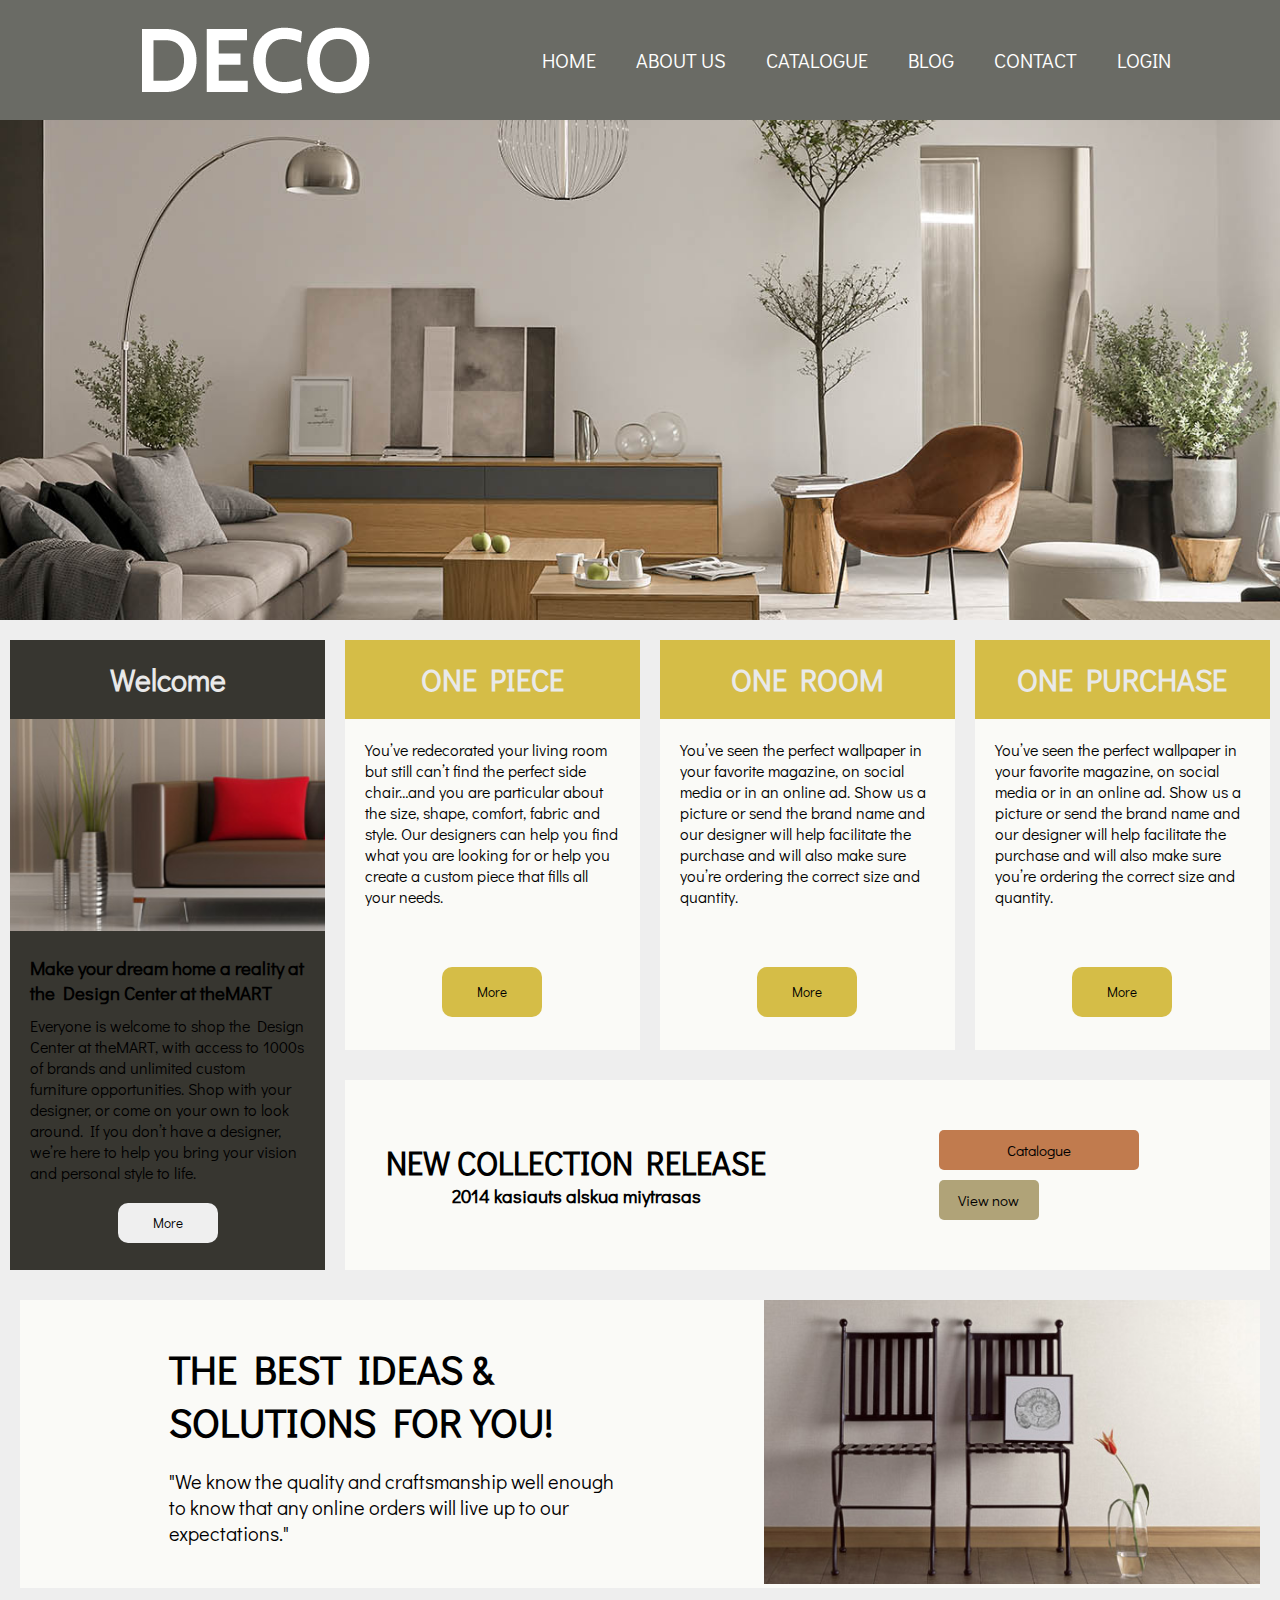
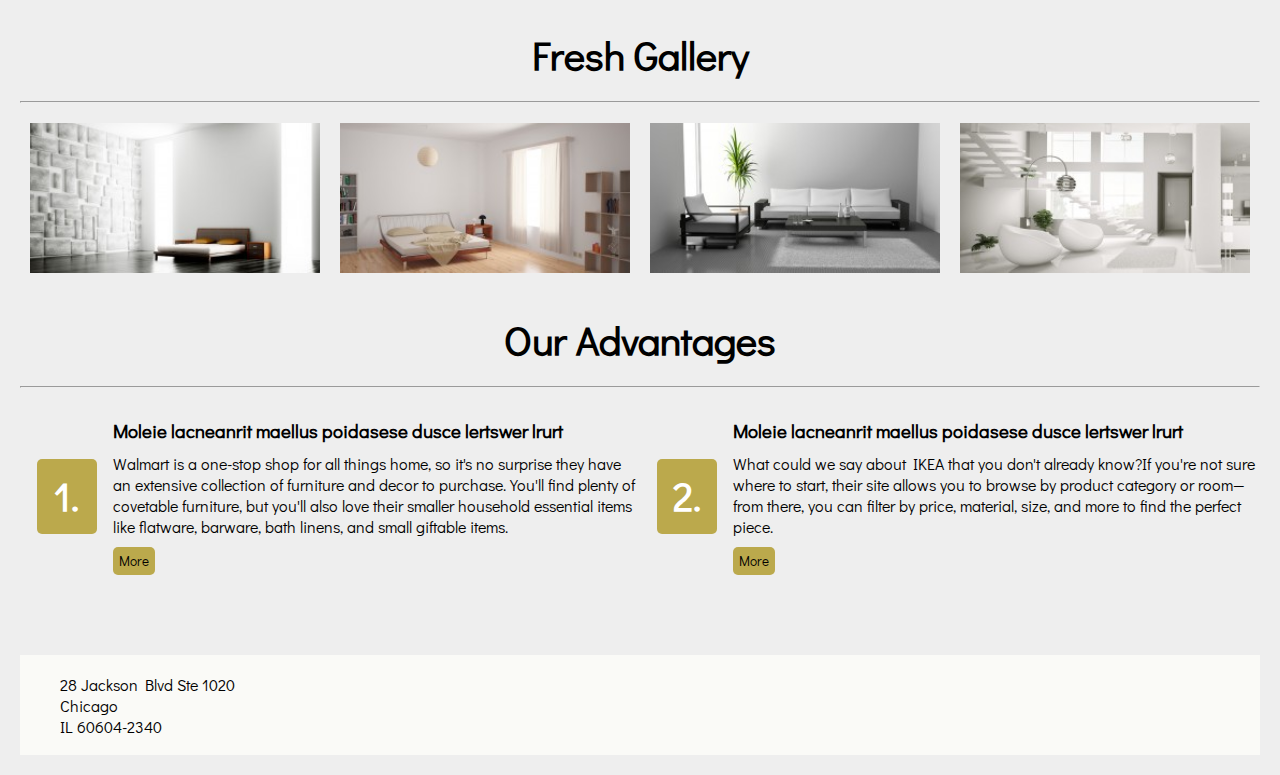
<file: index.html>
<!DOCTYPE html>
<html lang="en">
  <head>
    <meta charset="UTF-8" />
    <meta http-equiv="X-UA-Compatible" content="IE=edge" />
    <meta name="viewport" content="width=device-width, initial-scale=1.0" />
    <title>Document</title>
    <link rel="stylesheet" href="https://cdnjs.cloudflare.com/ajax/libs/font-awesome/6.0.0-beta2/css/all.min.css" integrity="sha512-YWzhKL2whUzgiheMoBFwW8CKV4qpHQAEuvilg9FAn5VJUDwKZZxkJNuGM4XkWuk94WCrrwslk8yWNGmY1EduTA==" crossorigin="anonymous" referrerpolicy="no-referrer" />
    <link rel="stylesheet" href="css/style.css" />
  </head>
  <body>
    <header class="header">
      <div class="header_left">
        <a href="index.html"><img src="img/logo.png" /></a>
      </div>
      <div class="header_right">
        <a href="index.html">HOME</a>
        <a href="about.html">ABOUT US</a>
        <a href="catalogue.html">CATALOGUE</a>
        <a href="blog.html">BLOG</a>
        <a href="contact.html">CONTACT</a>
        <a href="login.html">LOGIN</a>
        <a href = "checkout.html"><i class="fas fa-shopping-cart"></i></a>
      </div>
    </header>

    <section class="carousel"></section>

    <section class="intro">
      <div class="intro_left">
        <h1>Welcome</h1>
        <div class="_img">
          <img src="./img/welcome.jpg" />
        </div>
        <div class="content">
          <h3>
            Make your dream home a reality at the Design Center at theMART
          </h3>
          <p>
            Everyone is welcome to shop the Design Center at theMART, with access to 1000s of brands and unlimited custom furniture opportunities. Shop with your designer, or come on your own to look around. If you don’t have a designer, we’re here to help you bring your vision and personal style to life.
          </p>
          <div class="_btn"><button><a href = "about.html">More</a></button></div>
        </div>
      </div>
      <div class="intro_right">
        <div class="intro_right_top">
          <div class="list_item">
            <div class="_item">
              <div class="content">
                <h1>ONE PIECE</h1>
                <p>
                  You’ve redecorated your living room but still can’t find the perfect side chair…and you are particular about the size, shape, comfort, fabric and style. Our designers can help you find what you are looking for or help you create a custom piece that fills all your needs.
                </p>
                <div class="_btn"><button><a href = "about.html">More</a></button></div>
              </div>
            </div>
            <div class="_item">
              <div class="content">
                <h1>ONE ROOM</h1>
                <p>
                  You’ve seen the perfect wallpaper in your favorite magazine, on social media or in an online ad. Show us a picture or send the brand name and our designer will help facilitate the purchase and will also make sure you’re ordering the correct size and quantity.

                </p>
                <div class="_btn"><button><a href = "about.html">More</a></button></div>
              </div>
            </div>
            <div class="_item">
              <div class="content">
                <h1>ONE PURCHASE</h1>
                <p>
                  You’ve seen the perfect wallpaper in your favorite magazine, on social media or in an online ad. Show us a picture or send the brand name and our designer will help facilitate the purchase and will also make sure you’re ordering the correct size and quantity.
                </p>
                <div class="_btn"><button><a href = "about.html">More</a></button></div>
              </div>
            </div>
          </div>
        </div>
        <div class="intro_right_bottom">
          <div class="content">
            <div class="content_left">
              <div class="title">
                <h1>NEW COLLECTION RELEASE</h1>
                <h3>2014 kasiauts alskua miytrasas</h3>
              </div>
            </div>
            <div class="content_right">
              <div class="title">
                <div class="_btn1"><button><a href = "catalogue.html">Catalogue</a></button></div>
                <div class="_btn2"><button><a href = "about.html">View now</a></button></div>
              </div>
            </div>
          </div>
        </div>
      </div>
    </section>
    <section class="_best_idea">
      <div class="content">
        <div class="content_left">
          <div class="title">
            <h1>THE BEST IDEAS & SOLUTIONS FOR YOU!</h1>
            <p>
              "We know the quality and craftsmanship well enough to know that any online orders will live up to our expectations."
            </p>
          </div>
        </div>
        <div class="content_right">
          <img src="img/gallery.jpg" />
        </div>
      </div>
    </section>
    <section class="_gallery">
      <div class="content">
        <h1>Fresh Gallery</h1>
        <hr />
        <div class="list">
          <div class="item">
            <img src="./img/gallery_1.jpg" />
            <div class="info">
              <div class="content">
                <div class="title_1">
                  <a href="detail_product.html">Click here</a>
                </div>
              </div>
            </div>
          </div>

          <div class="item">
            <img src="./img/gallery_2.jpg" />
            <div class="info">
              <div class="content">
                <div class="title_1">
                  <a href="detail_product.html">Click here</a>
                </div>
              </div>
            </div>
          </div>
          <div class="item">
            <img src="./img/gallery_3.jpg" />
            <div class="info">
              <div class="content">
                <div class="title_1">
                  <a href="detail_product.html">Click here</a>
                </div>
              </div>
            </div>
          </div>
          <div class="item">
            <img src="./img/gallery_4.jpg" />
            <div class="info">
              <div class="content">
                <div class="title_1">
                  <a href="detail_product.html">Click here</a>
                </div>
              </div>
            </div>
          </div>
        </div>
      </div>
    </section>

    <section class="_advantage">
      <div class="content">
        <h1>Our Advantages</h1>
        <hr />
        <div class="list">
          <div class="_advantage_left">
            <div class="item_1">
              <div class="_number"><h1>1.</h1></div>
            </div>
            <div class="item_2">
              <h3>Moleie lacneanrit maellus poidasese dusce lertswer lrurt</h3>
              <p>
                Walmart is a one-stop shop for all things home, so it's no surprise they have an extensive collection of furniture and decor to purchase. You'll find plenty of covetable furniture, but you'll also love their smaller household essential items like flatware, barware, bath linens, and small giftable items. 
              </p>
              <a href="#"><button><a href = "about.html">More</a></button></a>
            </div>
          </div>

          <div class="_advantage_left">
            <div class="item_1">
              <div class="_number"><h1>2.</h1></div>
            </div>
            <div class="item_2">
              <h3>Moleie lacneanrit maellus poidasese dusce lertswer lrurt</h3>
              <p>
                What could we say about IKEA that you don't already know?If you're not sure where to start, their site allows you to browse by product category or room—from there, you can filter by price, material, size, and more to find the perfect piece.
              </p>
              <a href="#"><button><a href = "about.html">More</a></button></a>
            </div>
          </div>
        </div>
      </div>
    </section>

    <section class="contact"></section>
    <footer class="footer">
      <div class="contain">
        <div class="footer_left">
          <i class="fa fa-home _home">
          </i>
          <div class = "_text">
          <p>28 Jackson Blvd Ste 1020</p>
          <p>Chicago</p>
          <p>IL 60604-2340</p>
          </div>
        </div>
        <div class="footer_right">
          <i class="fab fa-facebook"></i>
          <i class="fab fa-twitter"></i>
          <i class="fab fa-google-plus-square"></i>
        </div>
      </div>
    </footer>
  </body>
</html>
</file>
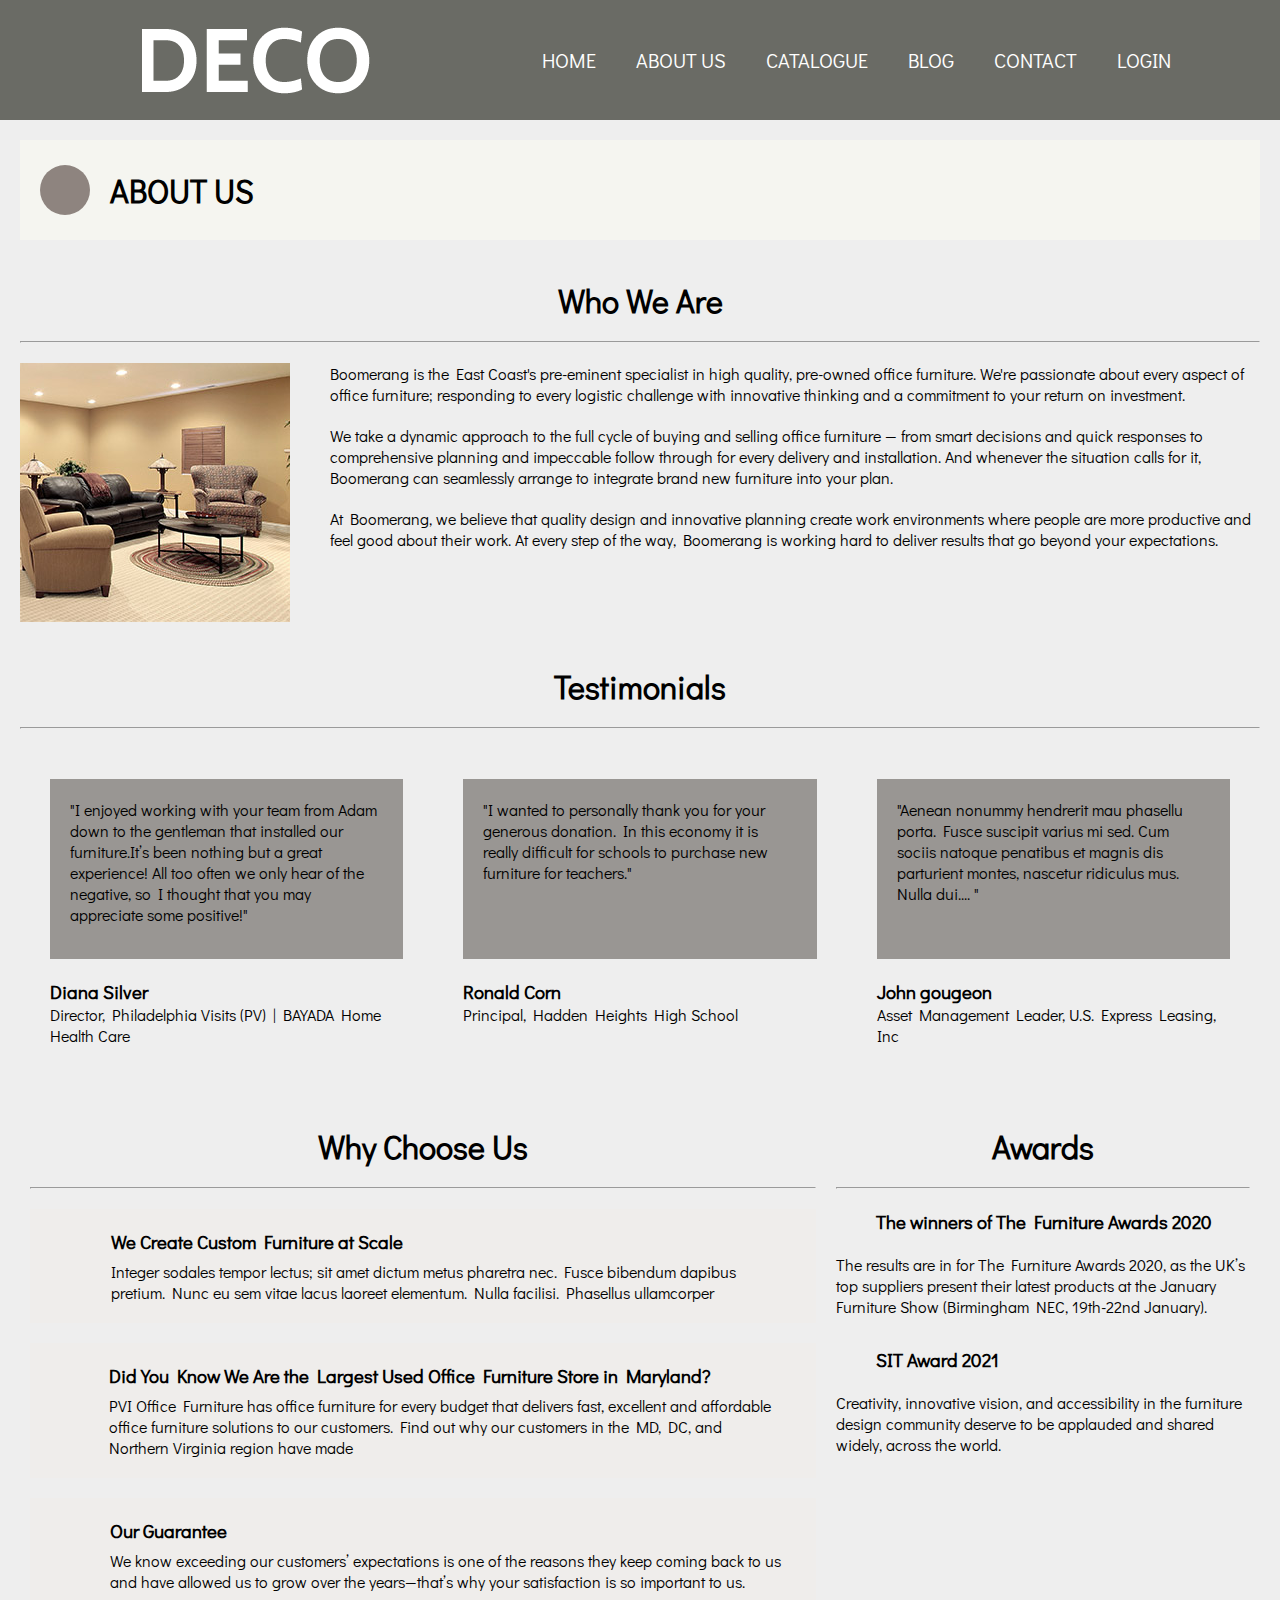
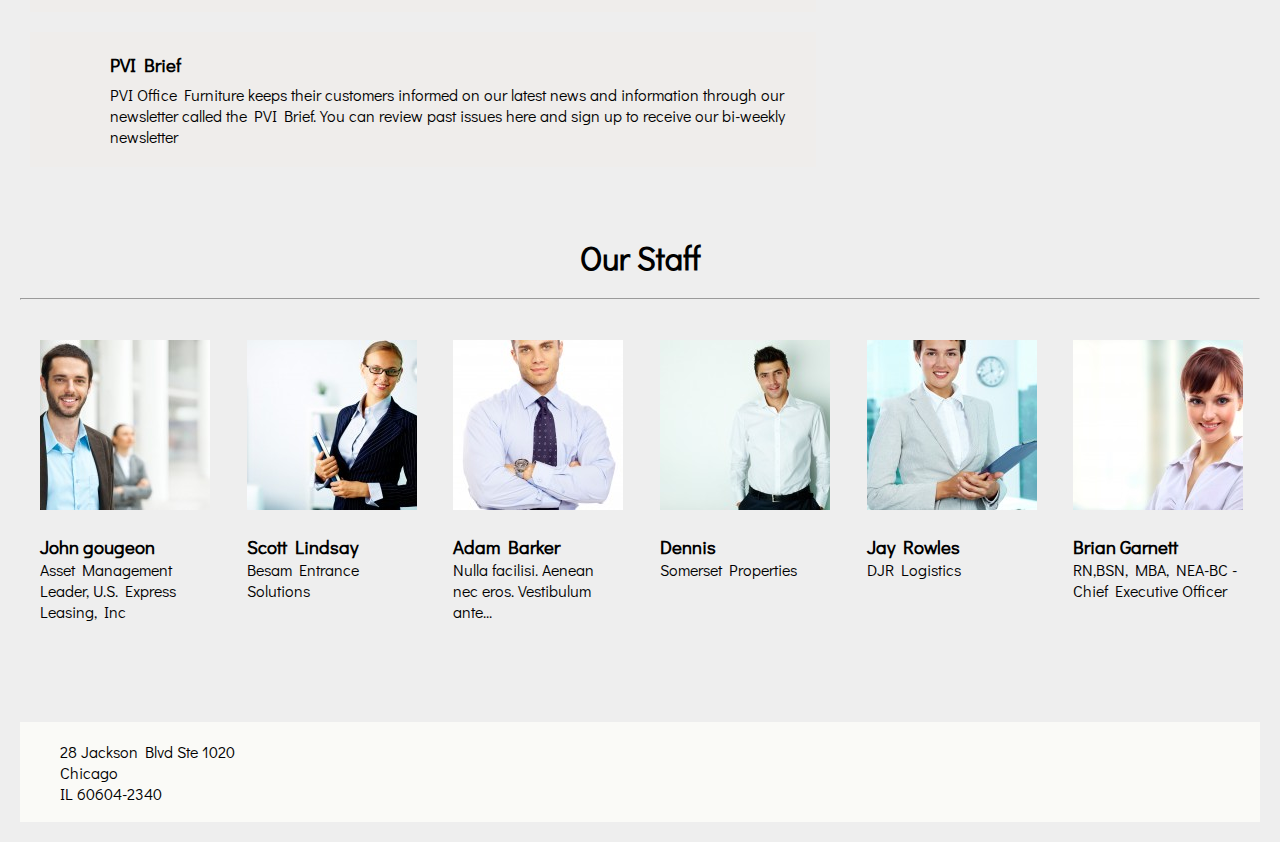
<file: about.html>
<!DOCTYPE html>
<html lang="en">
  <head>
    <meta charset="UTF-8" />
    <meta http-equiv="X-UA-Compatible" content="IE=edge" />
    <meta name="viewport" content="width=device-width, initial-scale=1.0" />
    <title>Document</title>
    <link
      rel="stylesheet"
      href="https://cdnjs.cloudflare.com/ajax/libs/font-awesome/6.0.0-beta2/css/all.min.css"
      integrity="sha512-YWzhKL2whUzgiheMoBFwW8CKV4qpHQAEuvilg9FAn5VJUDwKZZxkJNuGM4XkWuk94WCrrwslk8yWNGmY1EduTA=="
      crossorigin="anonymous"
      referrerpolicy="no-referrer"
    />
    <link rel="stylesheet" href="css/style.css" />
  </head>
  <body>
    <header class="header">
      <div class="header_left">
        <a href="index.html"><img src="img/logo.png" /></a>
      </div>
      <div class="header_right">
        <a href="index.html">HOME</a>
        <a href="about.html">ABOUT US</a>
        <a href="catalogue.html">CATALOGUE</a>
        <a href="blog.html">BLOG</a>
        <a href="contact.html">CONTACT</a>
        <a href="login.html">LOGIN</a>
        <a href = "checkout.html"><i class="fas fa-shopping-cart"></i></a>
      </div>
    </header>
    <div class="about_title">
      <div class="_contain">
        <div class="_symbol"><i class="fa fa-info"></i></div>
        <h1>ABOUT US</h1>
      </div>
    </div>

    <div class="about_who_we_are">
      <div class="_contain">
        <h1>Who We Are</h1>
        <hr />
        <div class="content">
          <div class="image">
            <img src="./img/about-1.jpg" />
          </div>

          <div class="text">
            <p>
              Boomerang is the East Coast's pre-eminent specialist in high
              quality, pre-owned office furniture. We're passionate about every
              aspect of office furniture; responding to every logistic challenge
              with innovative thinking and a commitment to your return on
              investment.
            </p>
            <p>
              We take a dynamic approach to the full cycle of buying and selling
              office furniture — from smart decisions and quick responses to
              comprehensive planning and impeccable follow through for every
              delivery and installation. And whenever the situation calls for
              it, Boomerang can seamlessly arrange to integrate brand new
              furniture into your plan.
            </p>
            <p>
              At Boomerang, we believe that quality design and innovative planning create work environments where people are more productive and feel good about their work. At every step of the way, Boomerang is working hard to deliver results that go beyond your expectations.
            </p>
           
          </div>

          
        </div>
      </div>
    </div>

    <div class="testimonials">
      <div class="_contain">
        <h1>Testimonials</h1>
        <hr />
        <div class="_list">
          <div class="item">
            <div class="title">
              <div class="content">
                "I enjoyed working with your team from Adam down to the
                gentleman that installed our furniture.It’s been nothing but a
                great experience! All too often we only hear of the negative, so
                I thought that you may appreciate some positive!"
              </div>
              <h3>Diana Silver</h3>
              <span
                >Director, Philadelphia Visits (PV) | BAYADA Home Health
                Care</span
              >
            </div>
          </div>

          <div class="item">
            <div class="title">
              <div class="content">
                "I wanted to personally thank you for your generous donation. In
                this economy it is really difficult for schools to purchase new
                furniture for teachers."
              </div>
              <h3>Ronald Corn</h3>
              <span>Principal, Hadden Heights High School</span>
            </div>
          </div>

          <div class="item">
            <div class="title">
              <div class="content">
                "Aenean nonummy hendrerit mau phasellu porta. Fusce suscipit
                varius mi sed. Cum sociis natoque penatibus et magnis dis
                parturient montes, nascetur ridiculus mus. Nulla dui.... "
              </div>
              <h3>John gougeon</h3>
              <span>Asset Management Leader, U.S. Express Leasing, Inc</span>
            </div>
          </div>
        </div>
      </div>
    </div>

    <div class="about_us">
      <div class="_contain">
        <div class="why_choose_us">
          <h1>Why Choose Us</h1>
          <hr />
          <div class="content">
            <div class="item">
              <div class="symbol">
                <i class="fa fa-tag"></i>
              </div>
              <div class="text">
                <h3>
                  We Create Custom Furniture at Scale
                </h3>
                <p>
                  Integer sodales tempor lectus; sit amet dictum metus pharetra
                  nec. Fusce bibendum dapibus pretium. Nunc eu sem vitae lacus
                  laoreet elementum. Nulla facilisi. Phasellus ullamcorper
                </p>
              </div>
            </div>

            <div class="item">
              <div class="symbol">
                <i class="fa fa-star"></i>
              </div>
              <div class="text">
                <h3>
                  Did You Know We Are the Largest Used Office Furniture Store in Maryland?
                </h3>
                <p>
                  PVI Office Furniture has office furniture for every budget that delivers fast, excellent and affordable office furniture solutions to our customers. Find out why our customers in the MD, DC, and Northern Virginia region have made
                </p>
              </div>
            </div>
            <div class="item">
              <div class="symbol">
                <i class="fa fa-info-circle"></i>
              </div>
              <div class="text">
                <h3>
                  Our Guarantee
                </h3>
                <p>
                  We know exceeding our customers’ expectations is one of the reasons they keep coming back to us and have allowed us to grow over the years—that’s why your satisfaction is so important to us. 
              </div>
            </div>
            <div class="item">
              <div class="symbol">
                <i class="fa fa-credit-card"></i>
              </div>
              <div class="text">
                <h3>
                  PVI Brief
                </h3>
                <p>
                  PVI Office Furniture keeps their customers informed on our latest news and information through our newsletter called the PVI Brief. You can review past issues here and sign up to receive our bi-weekly newsletter
                </p>
              </div>
            </div>
          </div>
        </div>

        <div class="awards">
          <h1>Awards</h1>
          <hr />

          <div class="content">
            <div class="item">
              <div class="item_top">
                <div class="symbol"><i class="fa fa-trophy"></i></div>
                <div class="text">
                  <h3>
                    The winners of The Furniture Awards 2020
                  </h3>
                </div>
              </div>

              <div class="item_bottom">
                <p>
                  The results are in for The Furniture Awards 2020, as the UK’s top suppliers present their latest products at the January Furniture Show (Birmingham NEC, 19th-22nd January).
                </p>
              </div>
            </div>

            <div class="item">
              <div class="item_top">
                <div class="symbol"><i class="fa fa-trophy"></i></div>
                <div class="text">
                  <h3>
                    SIT Award 2021
                  </h3>
                </div>
              </div>

              <div class="item_bottom">
                <p>
                  Creativity, innovative vision, and accessibility in the furniture design community deserve to be applauded and shared widely, across the world.
                </p>
              </div>
            </div>

          
          </div>
        </div>
      </div>
    </div>

    <div class="our_staff">
      <div class="_contain">
        <h1>Our Staff</h1>
        <hr />
        <div class="list">
          <div class="item">
            <div class="content">
              <div class="image">
                <img src="./img/staff_1.jpg" />
              </div>
              <h3>John gougeon</h3>
              <p>Asset Management Leader, U.S. Express Leasing, Inc</p>
            </div>
          </div>

          <div class="item">
            <div class="content">
              <div class="image">
                <img src="./img/staff_2.jpg" />
              </div>
              <h3>Scott Lindsay</h3>
              <p>Besam Entrance Solutions</p>
            </div>
          </div>

          <div class="item">
            <div class="content">
              <div class="image">
                <img src="./img/staff_3.jpg" />
              </div>
              <h3>Adam Barker</h3>
              <p>Nulla facilisi. Aenean nec eros. Vestibulum ante...</p>
            </div>
          </div>
          <div class="item">
            <div class="content">
              <div class="image">
                <img src="./img/staff_4.jpg" />
              </div>
              <h3>Dennis</h3>
              <p>Somerset Properties</p>
            </div>
          </div>
          <div class="item">
            <div class="content">
              <div class="image">
                <img src="./img/staff_5.jpg" />
              </div>
              <h3>Jay Rowles</h3>
              <p>DJR Logistics</p>
            </div>
          </div>
          <div class="item">
            <div class="content">
              <div class="image">
                <img src="./img/staff_6.jpg" />
              </div>
              <h3>Brian Garnett</h3>
              <p>RN,BSN, MBA, NEA-BC - Chief Executive Officer</p>
            </div>
          </div>
        </div>
      </div>
    </div>
    <footer class="footer">
      <div class="contain">
        <div class="footer_left">
          <i class="fa fa-home _home"> </i>
          <div class="_text">
            <p>28 Jackson Blvd Ste 1020</p>
            <p>Chicago</p>
            <p>IL 60604-2340</p>
          </div>
        </div>
        <div class="footer_right">
          <i class="fab fa-facebook"></i>
          <i class="fab fa-twitter"></i>
          <i class="fab fa-google-plus-square"></i>
        </div>
      </div>
    </footer>
  </body>
</html>
</file>
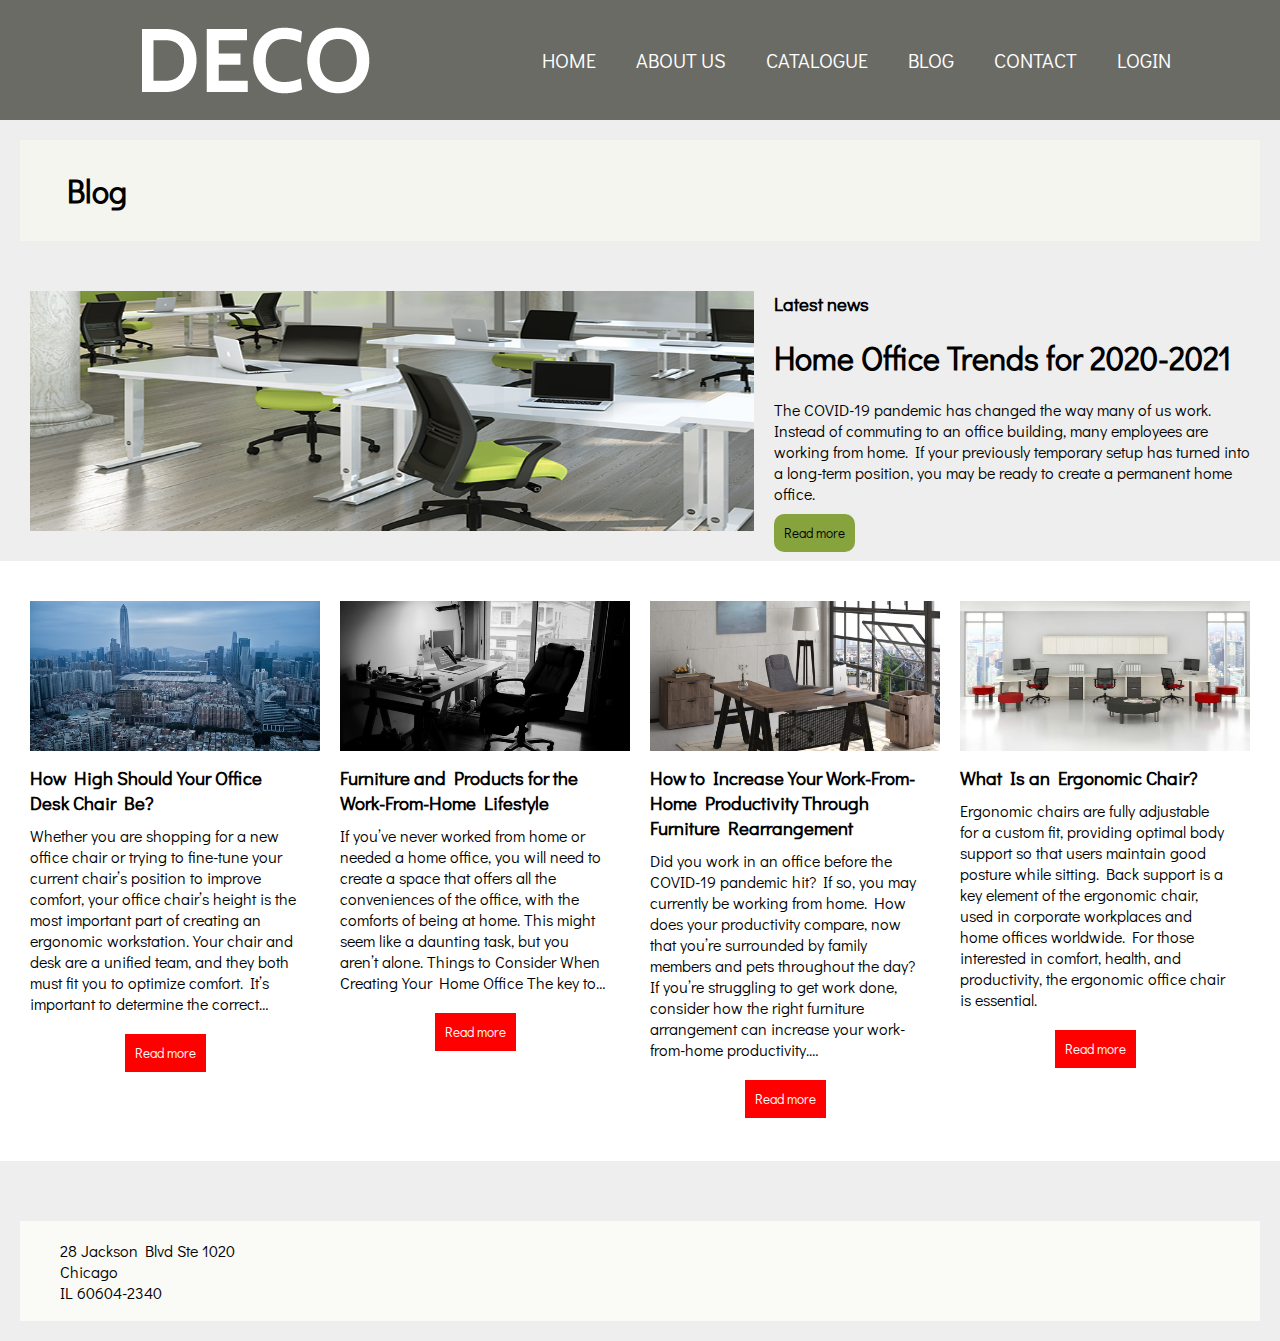
<file: blog.html>
<!DOCTYPE html>
<html lang="en">
<head>
    <meta charset="UTF-8">
    <meta http-equiv="X-UA-Compatible" content="IE=edge">
    <meta name="viewport" content="width=device-width, initial-scale=1.0">
    <link rel="stylesheet" href="https://cdnjs.cloudflare.com/ajax/libs/font-awesome/6.0.0-beta2/css/all.min.css" integrity="sha512-YWzhKL2whUzgiheMoBFwW8CKV4qpHQAEuvilg9FAn5VJUDwKZZxkJNuGM4XkWuk94WCrrwslk8yWNGmY1EduTA==" crossorigin="anonymous" referrerpolicy="no-referrer" />
    <link rel="stylesheet" href="css/style.css" />
    <title>Document</title>
</head>
<body>
    <header class="header">
        <div class="header_left">
          <a href="index.html"><img src="img/logo.png" /></a>
        </div>
        <div class="header_right">
          <a href="index.html">HOME</a>
          <a href="about.html">ABOUT US</a>
          <a href="catalogue.html">CATALOGUE</a>
          <a href="blog.html">BLOG</a>
          <a href="contact.html">CONTACT</a>
          <a href="login.html">LOGIN</a>
          <a href = "checkout.html"><i class="fas fa-shopping-cart"></i></a>
        </div>
      </header>

<div class = "catalogue_title">
    <div class = "_contain">
        <div class = "symbol"><i class="fa fa-shopping-cart"></i></i></div>
        <h1>Blog</h1>
    </div>
</div>
<div class = "blog_product">
    <div class = "_contain">
        <div class="image">
            <img src = "./img/blog_0.png"/>
        </div>
        <div class = "content">
            <div class = "content_top">
                <h3>Latest news</h3>
                <br>
                <h1>Home Office Trends for 2020-2021</h1>
                <br>
                <p>The COVID-19 pandemic has changed the way many of us work. Instead of commuting to an office building, many employees are working from home. If your previously temporary setup has turned into a long-term position, you may be ready to create a permanent home office.</p>
                <button><a href = ""><a>Read more</a></button>
            </div>
        </div>

    </div>
</div>

<section class="blog_gallery">
    <div class="content">
      <div class="list">
        <div class="item">
          <img src="./img/blog_1.png" />
          <div class="info">
            <h3>How High Should Your Office Desk Chair Be?</h3>
            <p>Whether you are shopping for a new office chair or trying to fine-tune your current chair’s position to improve comfort, your office chair’s height is the most important part of creating an ergonomic workstation. Your chair and desk are a unified team, and they both must fit you to optimize comfort. It’s important to determine the correct…</p>
            <div class = "_btn"><button><a href = ""><a>Read more</a></button></div>
          </div>
        </div>
        <div class="item">
            <img src="./img/blog_2.png" />
            <div class="info">
              <h3>Furniture and Products for the Work-From-Home Lifestyle</h3>
              <p>If you’ve never worked from home or needed a home office, you will need to create a space that offers all the conveniences of the office, with the comforts of being at home. This might seem like a daunting task, but you aren’t alone. Things to Consider When Creating Your Home Office The key to…</p>
              <div class = "_btn"><button><a href = ""><a>Read more</a></button></div>
            </div>
          </div>
          <div class="item">
            <img src="./img/blog_3.png" />
            <div class="info">
              <h3>How to Increase Your Work-From-Home Productivity Through Furniture Rearrangement</h3>
              <p>Did you work in an office before the COVID-19 pandemic hit? If so, you may currently be working from home. How does your productivity compare, now that you’re surrounded by family members and pets throughout the day? If you’re struggling to get work done, consider how the right furniture arrangement can increase your work-from-home productivity.…</p>
              <div class = "_btn"><button><a href = ""><a>Read more</a></button></div>
            </div>
          </div>
          <div class="item">
            <img src="./img/blog_4.png" />
            <div class="info">
              <h3>What Is an Ergonomic Chair?</h3>
              <p>Ergonomic chairs are fully adjustable for a custom fit, providing optimal body support so that users maintain good posture while sitting. Back support is a key element of the ergonomic chair, used in corporate workplaces and home offices worldwide. For those interested in comfort, health, and productivity, the ergonomic office chair is essential.</p>
              <div class = "_btn"><button><a href = ""><a>Read more</a></button></div>
            </div>
          </div>
      </div>
    </div>
</section> 

<footer class="footer">
    <div class="contain">
      <div class="footer_left">
        <i class="fa fa-home _home">
        </i>
        <div class = "_text">
        <p>28 Jackson Blvd Ste 1020</p>
        <p>Chicago</p>
        <p>IL 60604-2340</p>
        </div>
      </div>
      <div class="footer_right">
        <i class="fab fa-facebook"></i>
        <i class="fab fa-twitter"></i>
        <i class="fab fa-google-plus-square"></i>
      </div>
    </div>
  </footer>
</body>
</html>
</file>
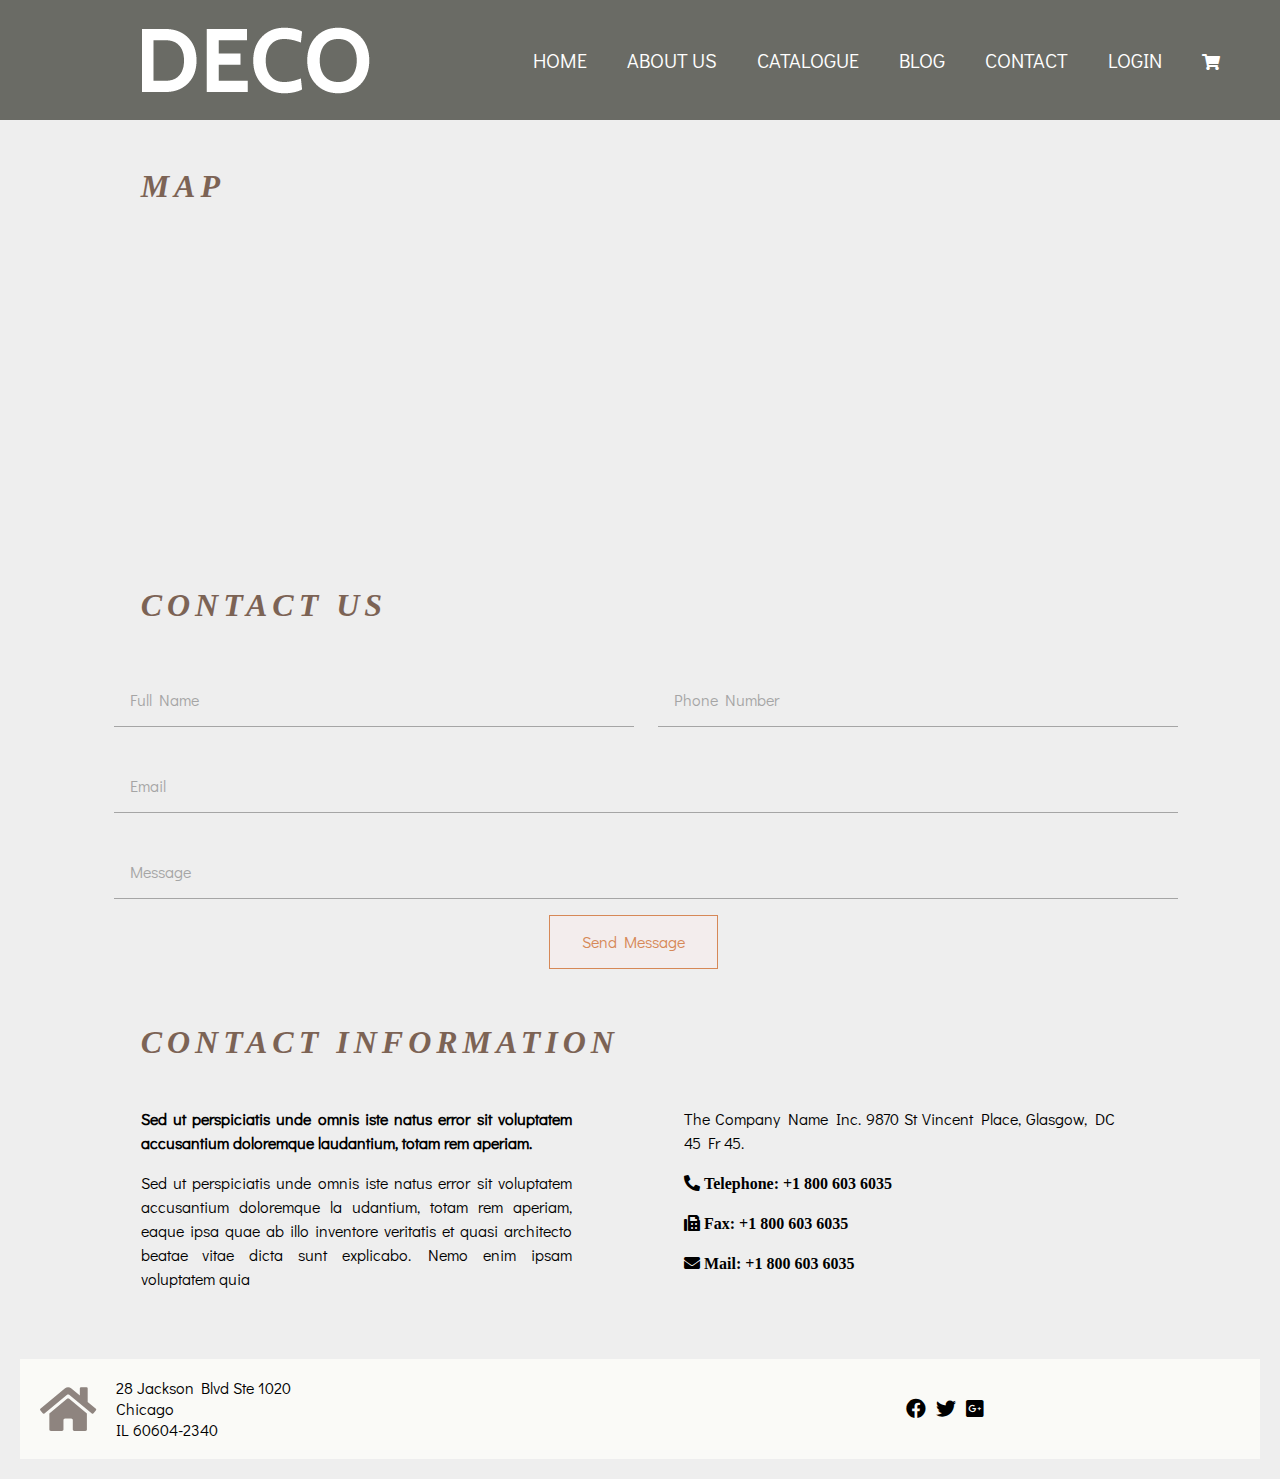
<file: contact.html>
<!DOCTYPE html>
<html lang="en">
<head>
    <meta charset="UTF-8">
    <meta http-equiv="X-UA-Compatible" content="IE=edge">
    <meta name="viewport" content="width=device-width, initial-scale=1.0">
    <title>Contact</title>
    <link rel="stylesheet" href="./assets/css/gird.css">
    <link rel="stylesheet" href="./assets/font/fontawesome-free-5.15.4-web/css/all.css">
    <link rel="stylesheet" href="./assets/css/main.css">
    <link rel="stylesheet" href="css/style.css" />
</head>
<body id="container-contact"> 
    <div class="gird wide">
        <!--Header Contact-->
        <header class="header">
            <div class="header_left">
              <a href="index.html"><img src="img/logo.png" /></a>
            </div>
            <div class="header_right">
              <a href="index.html">HOME</a>
              <a href="about.html">ABOUT US</a>
              <a href="catalogue.html">CATALOGUE</a>
              <a href="blog.html">BLOG</a>
              <a href="contact.html">CONTACT</a>
              <a href="login.html">LOGIN</a>
              <a href = "checkout.html"><i class="fas fa-shopping-cart"></i></a>
            </div>
          </header>
        <!--Content Contact-->
        <div id="content-contact">
            <!--Contact Map-->
            <div class="row ">
                <!--Content Heading-->
                <div class="row w-100">
                    <div class="col l-1"></div>
                    <div class="heading col l-10 w-100"><h1>MAP</h1></div>
                    <div class="col l-1"></div>
                </div>
                <!--Content Map-->
                <div class="row w-100">
                    <div class="col l-1"></div>
                    <iframe class="google-map col l-10 "
                        src="https://www.google.com/maps/embed?pb=!1m18!1m12!1m3!1d193747.6573484943!2d-74.08508233527728!3d40.645159362544774!2m3!1f0!2f0!3f0!3m2!1i1024!2i768!4f13.1!3m3!1m2!1s0x89c24416947c2109%3A0x82765c7404007886!2sBrooklyn%2C%20NY!5e0!3m2!1sen!2sus!4v1632845649580!5m2!1sen!2sus"
                        width="100%" height="300" style="border:0;" allowfullscreen="" loading="lazy">
                    </iframe>
                    <div class="col l-1"></div>
                </div>
            </div>
            <!--Contact Form-->
            <div class="contact-form row">
                <div class="row w-100">
                    <div class="col l-1"></div>
                    <div class="heading col l-10 w-100"><h1>CONTACT US</h1></div>
                    <div class="col l-1"></div>
                </div>
                <div class="content-form row w-100">
                    <form class="w-100" action="">
                        <div class="row">
                            <div class="col l-6 w-100">
                                <input type="text" placeholder="Full Name" required class="input-form-contact ">
                            </div>
                            <div class="col l-6 w-100">
                                <input type="text" placeholder="Phone Number" required class="input-form-contact ">
                            </div>
                        </div>
                        <div class="row">
                            <div class="col l-12 w-100">
                                <input type="email" placeholder="Email" required class="input-form-contact ">
                            </div>
                        </div>
                        <div class="row">
                            <div class="col l-12 w-100">
                                <input type="text" placeholder="Message" required class="input-form-contact ">
                            </div>
                        </div>
                        <div class="row ">
                            <div class="col l-5"></div>
                            <div class="col l-2"><input type="submit" value="Send Message" class="btn-input pointer "></div>      
                            <div class="col l-5"></div>
                        </div>
                        
                    </form>
                </div>
            </div>
            <!--Contact Info-->
            <div class="contact-info row">
                <div class="row w-100">
                    <div class="col l-1"></div>
                    <div class="heading col l-10 w-100"><h1>CONTACT INFORMATION</h1></div>
                    <div class="col l-1"></div>
                </div>
                <div class="content-info row w-100">
                    <div class="col l-1"></div>
                    <div class="col l-5 company-info ">
                        <h3 class="p-8">Sed ut perspiciatis unde omnis iste natus error sit voluptatem accusantium doloremque laudantium, totam rem aperiam.</h3>
                        <p class="p-8">Sed ut perspiciatis unde omnis iste natus error sit voluptatem accusantium doloremque la udantium, totam rem aperiam, eaque ipsa quae ab illo inventore veritatis et quasi architecto beatae vitae dicta sunt explicabo. Nemo enim ipsam voluptatem quia</p>  
                    </div>
                    <div class="col l-5 company-info ">
                        <p class="p-8">The Company Name Inc.
                            9870 St Vincent Place,
                            Glasgow, DC 45 Fr 45.</p> 
                        <p class="p-8 w-100"><i class="fas fa-phone-alt "> Telephone: +1 800 603 6035 </i></p>
                        <p class="p-8 w-100"><i class="fas fa-fax "> Fax: +1 800 603 6035</i></p>
                        <p class="p-8 w-100"><i class="fas fa-envelope "> Mail: +1 800 603 6035</i></p>  
                    </div>
                    <div class="col l-1"></div>
                </div>
            </div>
            <!--Footer Navigation-->
            <footer class="footer">
                <div class="contain">
                  <div class="footer_left">
                    <i class="fa fa-home _home">
                    </i>
                    <div class = "_text">
                    <p>28 Jackson Blvd Ste 1020</p>
                    <p>Chicago</p>
                    <p>IL 60604-2340</p>
                    </div>
                  </div>
                  <div class="footer_right">
                    <i class="fab fa-facebook"></i>
                    <i class="fab fa-twitter"></i>
                    <i class="fab fa-google-plus-square"></i>
                  </div>
                </div>
              </footer>
        </div>

        
    </div>
</body>
</html>
</file>
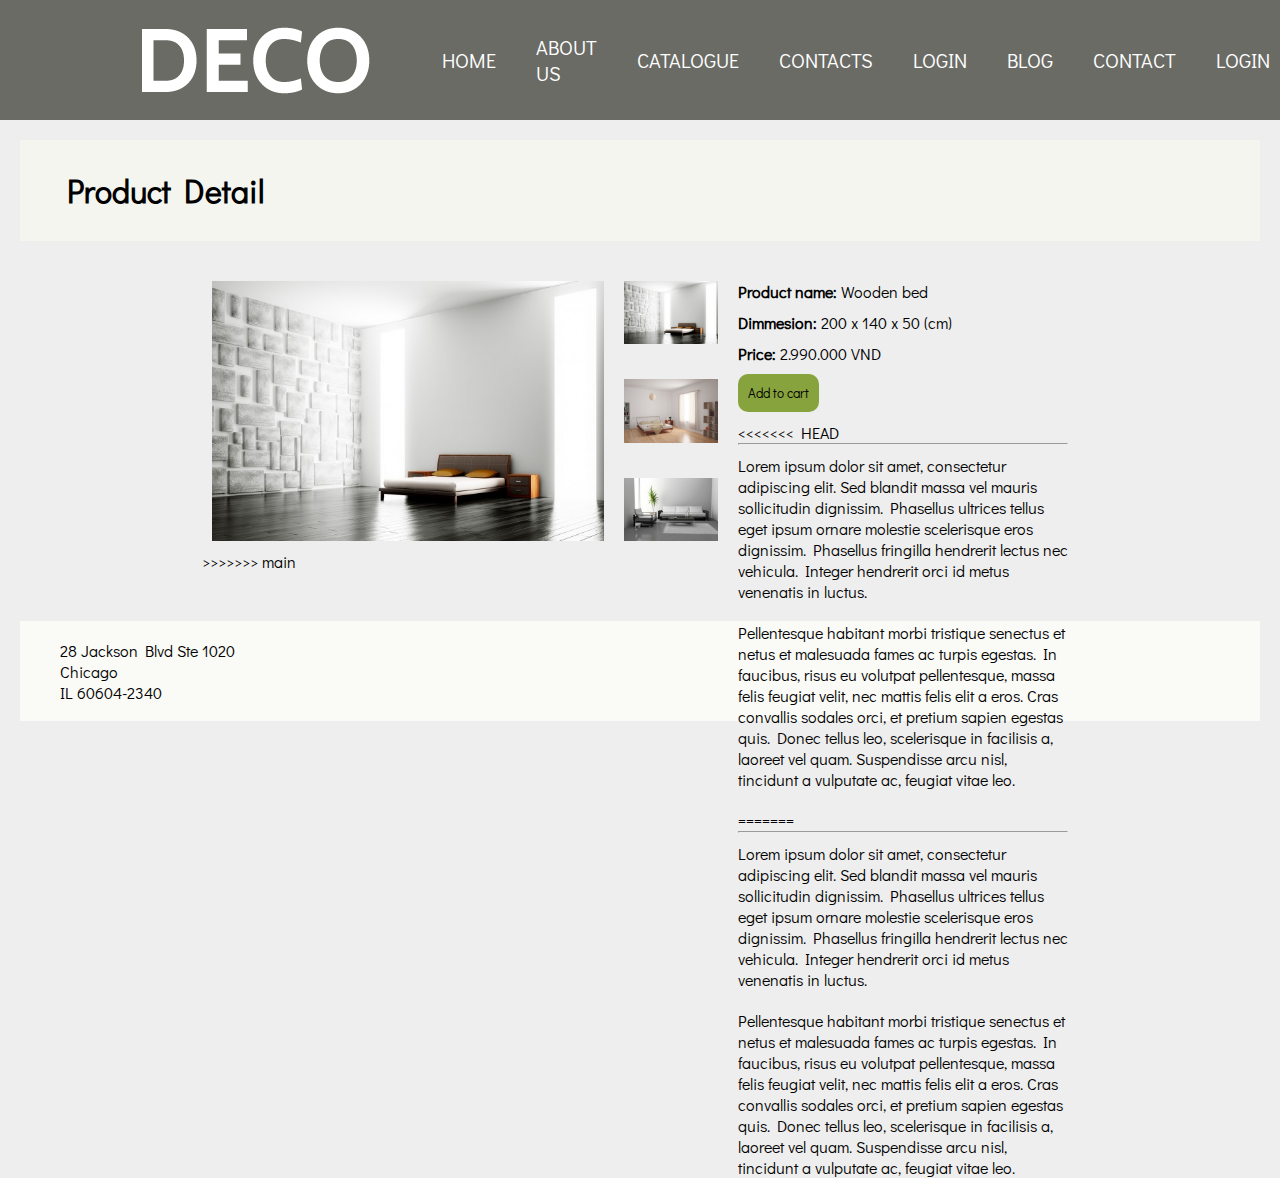
<file: detail_product.html>
<!DOCTYPE html>
<html lang="en">
<head>
    <meta charset="UTF-8">
    <meta http-equiv="X-UA-Compatible" content="IE=edge">
    <meta name="viewport" content="width=device-width, initial-scale=1.0">
    <title>Document</title>
    <link
    rel="stylesheet"
    href="https://cdnjs.cloudflare.com/ajax/libs/font-awesome/6.0.0-beta2/css/all.min.css"
    integrity="sha512-YWzhKL2whUzgiheMoBFwW8CKV4qpHQAEuvilg9FAn5VJUDwKZZxkJNuGM4XkWuk94WCrrwslk8yWNGmY1EduTA=="
    crossorigin="anonymous"
    referrerpolicy="no-referrer"
  />
  <link rel="stylesheet" href="css/style.css" />
</head>
<body>
  <header class="header">
    <div class="header_left">
      <a href="index.html"><img src="img/logo.png" /></a>
    </div>
    <div class="header_right">
      <a href="index.html">HOME</a>
      <a href="about.html">ABOUT US</a>
      <a href="catalogue.html">CATALOGUE</a>
      <a href="contact.html">CONTACTS</a>
      <a href="login.html">LOGIN</a>
      <a href="blog.html">BLOG</a>
      <a href="contact.html">CONTACT</a>
      <a href="login.html">LOGIN</a>
      <a href = "checkout.html"><i class="fas fa-shopping-cart"></i></a>
    </div>
  </header>

      
    </div>
  </header>

<div class = "catalogue_title">
    <div class = "_contain">
        <div class = "symbol"><i class="fa fa-shopping-cart"></i></i></div>
        <h1>Product Detail</h1>
    </div>
</div>

<div class="detail_product">
  <div class="_contain">
    <div class="image">
      <img src = "img/product_1.jpg" id="img-large"/>
    </div>
    <div class="slider">
      <div class="sm-img-wrapper">
        <a href="#" onclick="changeImg(1)"><img src="img/product_1.jpg" alt="Product detail"></a>
      </div>
      <div class="sm-img-wrapper">
        <a href="#" onclick="changeImg(2)"><img src="img/product_2.jpg" alt="Product detail"></a>
      </div>
      <div class="sm-img-wrapper">
        <a href="#" onclick="changeImg(3)"><img src="img/product_3.jpg" alt="Product detail"></a>
      </div>
    </div>
    <div class="content">
      <div class = "content_top">
        <p><span>Product name:</span> Wooden bed</p>
        <p><span>Dimmesion:</span> 200 x 140 x 50 (cm)</p>
        <p><span>Price:</span> 2.990.000 VND</p>
        <button><a href = "checkout.html">Add to cart</a></button>
      </div>

<<<<<<< HEAD
      <hr />
      <div class = "content_bottom">
          <p>Lorem ipsum dolor sit amet, consectetur adipiscing elit. Sed blandit massa vel mauris sollicitudin dignissim. Phasellus ultrices tellus eget ipsum ornare molestie scelerisque eros dignissim. Phasellus fringilla hendrerit lectus nec vehicula.
              Integer hendrerit orci id metus venenatis in luctus.</p>
          <p>Pellentesque habitant morbi tristique senectus et netus et malesuada fames ac turpis egestas. In faucibus, risus eu volutpat pellentesque, massa felis feugiat velit, nec mattis felis elit a eros.           
              Cras convallis sodales orci, et pretium sapien egestas quis. Donec tellus leo, scelerisque in facilisis a, laoreet vel quam. Suspendisse arcu nisl, tincidunt a vulputate ac, feugiat vitae leo.</p>
      </div>
=======
                <hr />
                <div class = "content_bottom">
                    <p>Lorem ipsum dolor sit amet, consectetur adipiscing elit. Sed blandit massa vel mauris sollicitudin dignissim. Phasellus ultrices tellus eget ipsum ornare molestie scelerisque eros dignissim. Phasellus fringilla hendrerit lectus nec vehicula.
                         Integer hendrerit orci id metus venenatis in luctus.</p>

                    <p>Pellentesque habitant morbi tristique senectus et netus et malesuada fames ac turpis egestas. In faucibus, risus eu volutpat pellentesque, massa felis feugiat velit, nec mattis felis elit a eros.           
                        Cras convallis sodales orci, et pretium sapien egestas quis. Donec tellus leo, scelerisque in facilisis a, laoreet vel quam. Suspendisse arcu nisl, tincidunt a vulputate ac, feugiat vitae leo.</p>
                </div>
            </div>
        </div>
>>>>>>> main
    </div>
  </div>
</div>

<footer class="footer">
    <div class="contain">
      <div class="footer_left">
        <i class="fa fa-home _home">
        </i>
        <div class = "_text">
        <p>28 Jackson Blvd Ste 1020</p>
        <p>Chicago</p>
        <p>IL 60604-2340</p>
        </div>
      </div>
      <div class="footer_right">
        <i class="fab fa-facebook"></i>
        <i class="fab fa-twitter"></i>
        <i class="fab fa-google-plus-square"></i>
      </div>
    </div>
  </footer>
  <script src="js/product_detail.js"></script>
</body>
</html>
</file>
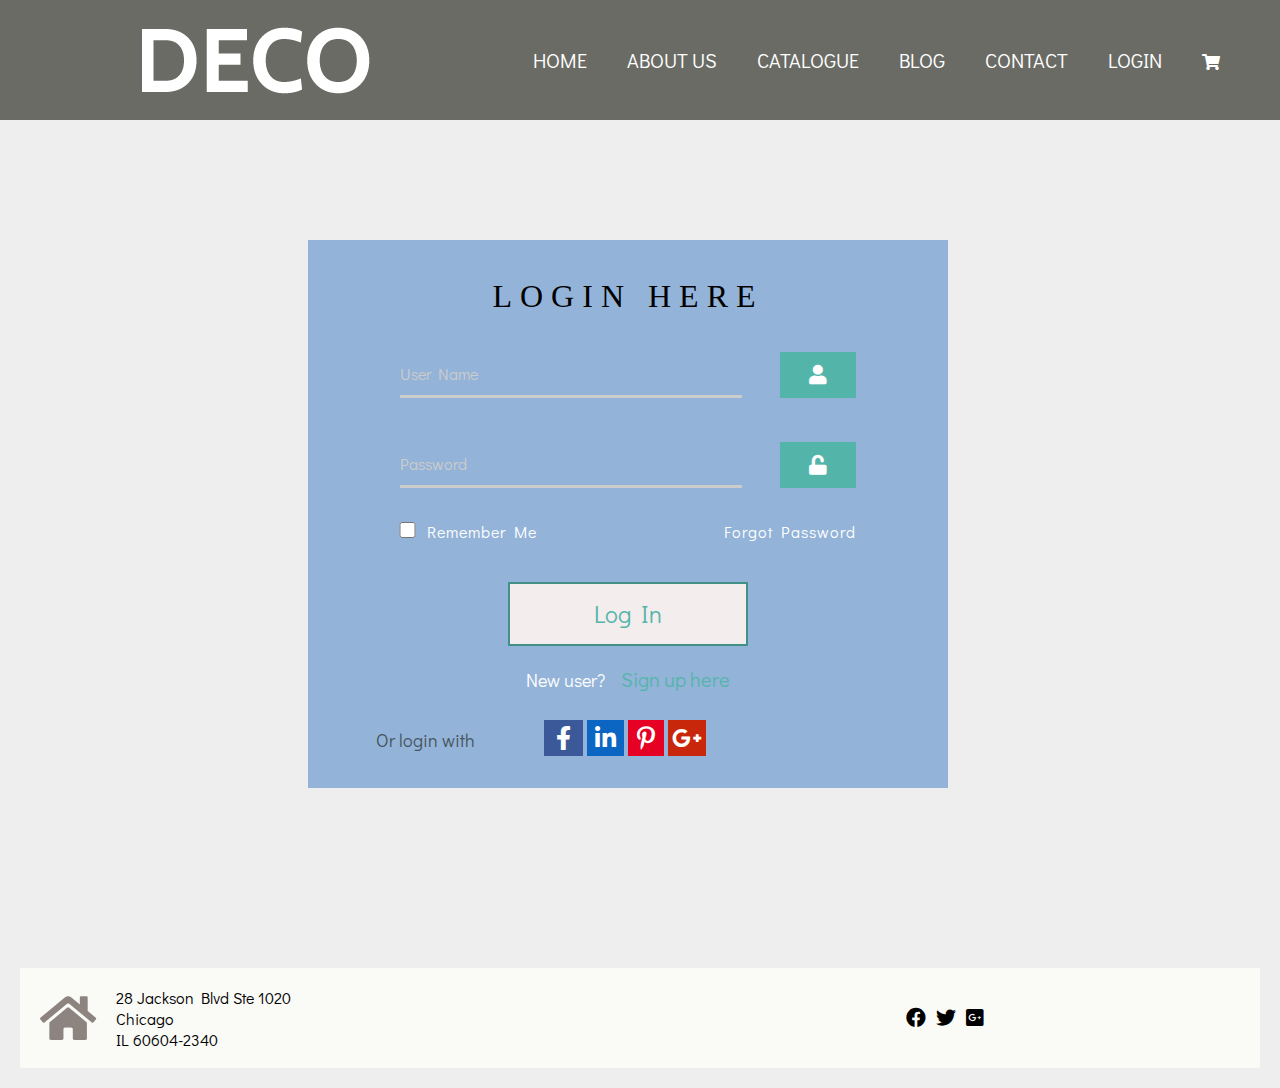
<file: login.html>
<!DOCTYPE html>
<html lang="en">
<head>
    <meta charset="UTF-8">
    <meta http-equiv="X-UA-Compatible" content="IE=edge">
    <meta name="viewport" content="width=device-width, initial-scale=1.0">
    <title>Đăng nhập</title>
    <link rel="stylesheet" href="./assets/css/gird.css">
    <link rel="stylesheet" href="./assets/font/fontawesome-free-5.15.4-web/css/all.css">
    <link rel="stylesheet" href="./assets/css/main.css">
    <link rel="stylesheet" href="css/style.css" />
</head>
<body>
    <header class="header">
        <div class="header_left">
          <a href="index.html"><img src="img/logo.png" /></a>
        </div>
        <div class="header_right">
          <a href="index.html">HOME</a>
          <a href="about.html">ABOUT US</a>
          <a href="catalogue.html">CATALOGUE</a>
          <a href="blog.html">BLOG</a>
          <a href="contact.html">CONTACT</a>
          <a href="login.html">LOGIN</a>
          <a href = "checkout.html"><i class="fas fa-shopping-cart"></i></a>
        </div>
      </header>
    <div class="gird wide ">
            <div  class="row container-form w-100">
                <div class="col l-3 "></div>
                <div class="col l-6 w-100 form">
                    <div class="header-form row no-gutter w-100 ">
                        <p class="w-100 text-dark">LOGIN HERE</p>    
                    </div>
                    <div class="body-form row no-gutter w-100 text-white">
                        <div class="col l-1"></div>
                        <div class="col l-10">
                            <div class="row no-gutter input-form">
                                <input type="text" class="type-input w-100 col l-9" placeholder="User Name">
                                <div class="col l-1"></div>
                                <i class="fas fa-user col l-2 icon-input"></i>
                            </div>
                            <div class="row no-gutter input-form">
                                <input type="password" class="type-input w-100 col l-9" placeholder="Password">
                                <div class="col l-1"></div>
                                <i class="fas fa-unlock col l-2 icon-input"></i>
                            </div>
                            <div class="row no-gutter container-checkbox ">
                                <input id="save-account" class="col l-1 pointer check-input" type="checkbox" value="Remember Me" >
                                <label  for="save-account" class="check-label pointer col l-4 text-white"> Remember Me </label>
                                <div class="col l-2"></div>
                                <a href="" class="col l-5 ">Forgot Password</a>
                                
                            </div>

                            <div class="row no-gutter">
                                <div class="col l-3"></div>
                                <div class="col l-6"><input type="submit" value="Log In" class="btn-form w-100 pointer"></div>
                                <div class="col l-3"></div>
                            </div>
                            <div class="row ">
                                <div class="col l-3 "></div>
                                <div class="col l-6 signup-link">
                                    <label for="" class="signup-label text-white">New user?</label>
                                    <a href="./signup.html" >Sign up here</a>
                                </div>
                                <div class="col l-3"></div>
                            </div>
                            <div class="row social-list-login">
                                <label for="" class="col l-3">Or login with</label>
                                <div class="col l-1"></div>
                                <div class="col l-8">
                                    <a href=""><i class="fab fa-facebook-f text-white"></i></a>
                                    <a href=""><i class="fab fa-linkedin-in text-white"></i></a>
                                    <a href=""><i class="fab fa-pinterest-p text-white"></i></a>
                                    <a href=""><i class="fab fa-google-plus-g text-white"></i></a>
                                </div>
                            </div>
                        </div>
                        <div class="col l-1"></div>
                    </div>
                </div>
                <div class="col l-3 "></div>
            </div>
        </div>
    </div>
    <footer class="footer">
        <div class="contain">
          <div class="footer_left">
            <i class="fa fa-home _home">
            </i>
            <div class = "_text">
            <p>28 Jackson Blvd Ste 1020</p>
            <p>Chicago</p>
            <p>IL 60604-2340</p>
            </div>
          </div>
          <div class="footer_right">
            <i class="fab fa-facebook"></i>
            <i class="fab fa-twitter"></i>
            <i class="fab fa-google-plus-square"></i>
          </div>
        </div>
      </footer>
</body>
</html>
</file>
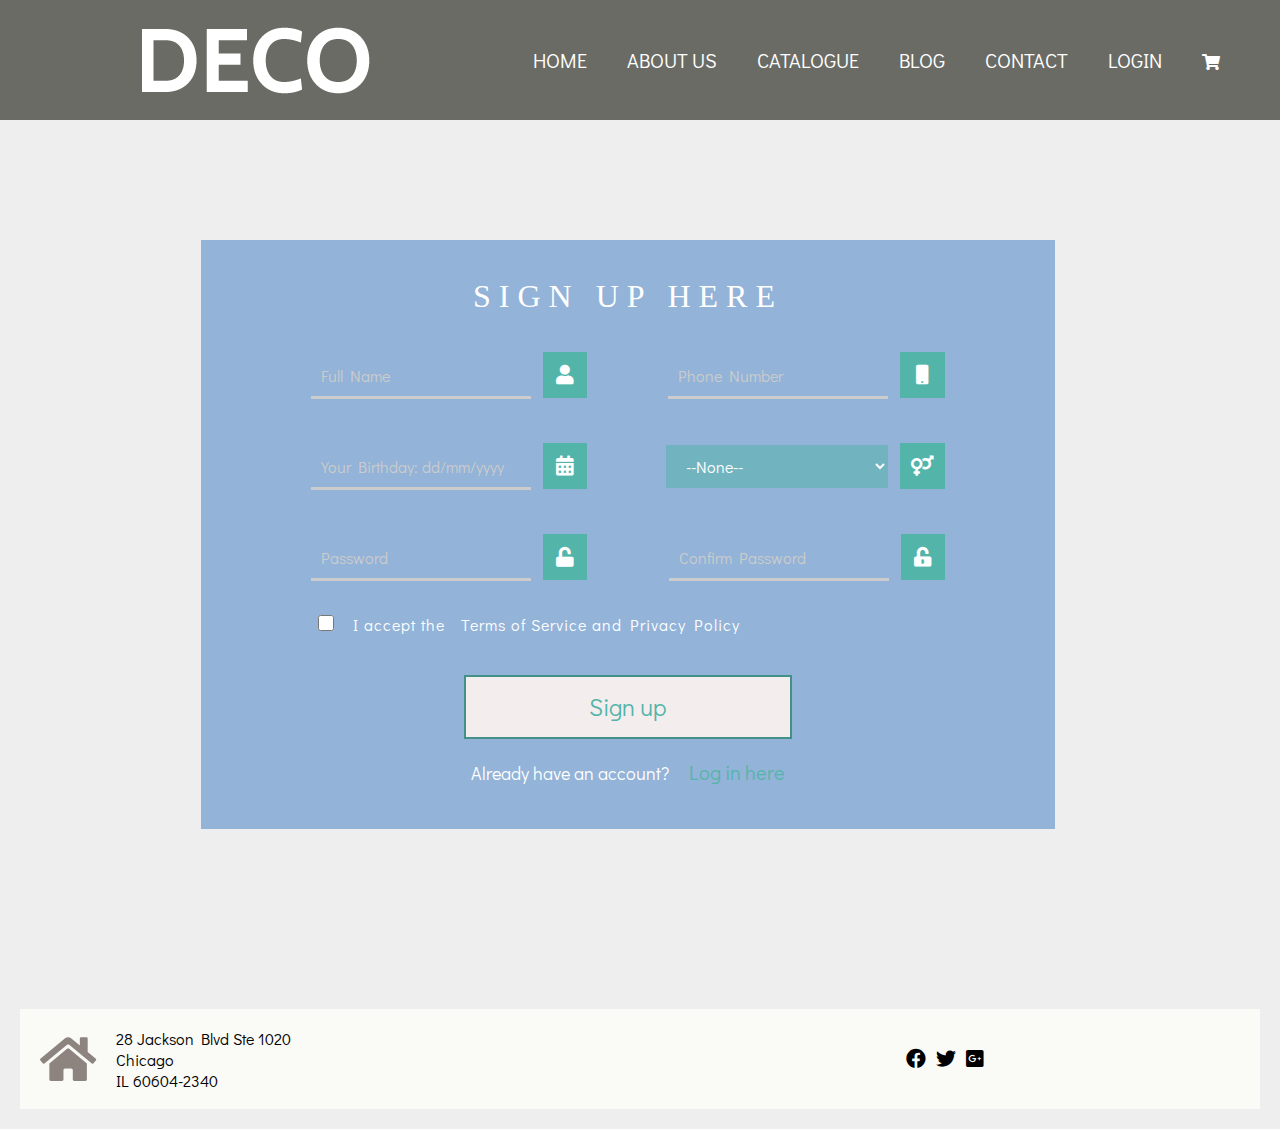
<file: signup.html>
<!DOCTYPE html>
<html lang="en">
<head>
    <meta charset="UTF-8">
    <meta http-equiv="X-UA-Compatible" content="IE=edge">
    <meta name="viewport" content="width=device-width, initial-scale=1.0">
    <title>Đăng ký</title>
    <link rel="stylesheet" href="./assets/css/gird.css">
    <link rel="stylesheet" href="./assets/font/fontawesome-free-5.15.4-web/css/all.css">
    <link rel="stylesheet" href="./assets/css/main.css">
    <link rel="stylesheet" href="css/style.css" />

</head>
<body >
    <header class="header">
        <div class="header_left">
          <a href="index.html"><img src="img/logo.png" /></a>
        </div>
        <div class="header_right">
          <a href="index.html">HOME</a>
          <a href="about.html">ABOUT US</a>
          <a href="catalogue.html">CATALOGUE</a>
          <a href="blog.html">BLOG</a>
          <a href="contact.html">CONTACT</a>
          <a href="login.html">LOGIN</a>
          <a href = "checkout.html"><i class="fas fa-shopping-cart"></i></a>
        </div>
      </header>
        <div class="gird wide ">
            <div  class="row container-form w-100">
                <div class="col l-2 "></div>
                <div class="col l-8 w-100 form">
                    <div class="header-form row no-gutter w-100 ">
                        <p class="w-100 text-white">SIGN UP HERE</p>    
                    </div>
                    <div class="body-form row no-gutter w-100 text-white">
                        <div class="col l-1"></div>
                        <div class="col l-10">
                            <div class="row no-gutter input-form input-signup">
                                <div class="col l-6 w-100">
                                    <input type="text" class="type-input " placeholder="Full Name">
                                    <i class="fas fa-user icon-input"></i>
                                </div>
                                <div class="col l-6 w-100 pull-right">
                                    <input type="text" class="type-input " placeholder="Phone Number">
                                    <i class="fas fa-mobile icon-input"></i>
                                </div>  
                            </div>
                            <div class="row no-gutter input-form input-signup">
                                <div class="col l-6 w-100">
                                    <input type="text" class="type-input " placeholder="Your Birthday: dd/mm/yyyy">
                                    <i class="fas fa-calendar-alt icon-input"></i>
                                </div>
                                <div class="col l-6 w-100 pull-right">
                                    <select name="Gender" id="gender" class="pointer menu-select">
                                        <option value="None" >--None--</option>
                                        <option value="F">Female</option>
                                        <option value="M">Male</option>
                                    </select>
                                    <i class="fas fa-venus-mars icon-input"></i>
                               
                                </div>  
                            </div>
                            <div class="row no-gutter input-form input-signup">
                                <div class="col l-6 w-100">
                                    <input type="password" class="type-input " placeholder="Password">
                                    <i class="fas fa-unlock icon-input"></i>
                                </div>
                                <div class="col l-6 w-100 pull-right">
                                    <input type="password" class="type-input " placeholder="Confirm Password">
                                <i class="fas fa-unlock-alt icon-input"></i>
                                </div>  
                            </div>
                            <div class="row no-gutter container-checkbox checkbox-signup ">
                                <input id="save-account" class="col l-1 pointer check-input" type="checkbox" value="Remember Me" >
                                <label  for="save-account" class="check-label pointer col l-2 text-white"> I accept the  </label>
                                <a href="" class="col l-6"> Terms of Service and Privacy Policy </a> 
                                
                            </div>

                            <div class="row no-gutter">
                                <div class="col l-3"></div>
                                <div class="col l-6"><input type="submit" value="Sign up" class="btn-form w-100 pointer"></div>
                                <div class="col l-3"></div>
                            </div>
                            <div class="row ">
                                <div class="col l-3 "></div>
                                <div class="col l-6 signup-link">
                                    <label for="" class="signup-label text-white">Already have an account?</label>
                                    <a href="./login.html" >Log in here</a>
                                </div>
                                <div class="col l-3"></div>
                            </div>
                            
                        </div>
                        <div class="col l-1"></div>
                    </div>
                </div>
                <div class="col l-2 "></div>
            </div>
        </div>
    </div>
    <footer class="footer">
        <div class="contain">
          <div class="footer_left">
            <i class="fa fa-home _home">
            </i>
            <div class = "_text">
            <p>28 Jackson Blvd Ste 1020</p>
            <p>Chicago</p>
            <p>IL 60604-2340</p>
            </div>
          </div>
          <div class="footer_right">
            <i class="fab fa-facebook"></i>
            <i class="fab fa-twitter"></i>
            <i class="fab fa-google-plus-square"></i>
          </div>
        </div>
      </footer>
</body>
</html>
</file>
<file: css/style.css>
* {
  margin: 0;
  box-sizing: border-box;
  font-family: font_new;
}
@font-face {
  font-family: font_new;
  src: url(../fonts/DidactGothic-Regular.ttf);
}

.clear {
  clear: both;
}
.header {
  background-color: #6a6b65;
  height: 120px;
  display: flex;
}

.header .header_left {
  width: 40%;
  text-align: center;
}

.header .header_left a {
  display: flex;
  justify-content: center;
  align-items: center;
  height: 100%;
}

.header .header_right {
  width: 60%;
  align-items: center;
  justify-content: center;
  display: flex;
}

.header .header_right a {
  text-decoration: none;
  margin-right: 40px;
  color: white;
  list-style-type: none;
  align-items: center;
  justify-content: center;
  display: block;
  font-size: 20px;
}

.header .header_right a:hover {
  color: #d68857;
  cursor: pointer;
}

.header .header_right a:active {
  color: #d68857;
}

.carousel {
  height: 500px;
  background-image: url("../img/carousel_3.jpg");
  background-repeat: no-repeat;
  background-position: center;
  background-size: cover;
}

.intro {
  margin-top: 10px;
  height: 650px;
  display: flex;
  padding: 10px;
}

.intro .intro_left {
  width: 25%;
  height: 100%;
  background-color: #373630;
}

.intro .intro_left h1 {
  padding: 20px;
  background-color: #373630;
  font-size: 30px;
  text-align: center;
  color: #e9e9e9;
}

.intro .intro_left ._item {
  width: 100%;
  text-align: center;
  margin-bottom: 20px;
}

.intro .intro_left img {
  width: 100%;
}

.intro .intro_left .content {
  padding: 20px;
}

.intro .intro_left .content h3 {
  margin-bottom: 10px;
}
.intro .intro_left .content ._btn {
  text-align: center;
}
.intro .intro_left .content button {
  margin-top: 20px;
  width: 100px;
  height: 40px;
  border-radius: 10px;
  border: none;
  cursor: pointer;
}
.intro .intro_right {
  width: 75%;
  height: 100%;
}

.intro .intro_right .intro_right_top {
  height: 65%;
  width: 100%;
}

.intro .intro_right .intro_right_top .list_item ._item {
  padding-left: 20px;
}

.intro .intro_right .intro_right_top .list_item ._item .content {
  background-color: #fafaf7;
  height: 100%;
}

.intro .intro_right .intro_right_top .list_item ._item .content h1 {
  padding: 20px;
  background-color: #d5bd47;

  font-size: 30px;
  text-align: center;
  color: #e9e9e9;
}

.intro .intro_right .intro_right_top .list_item ._item .content p {
  margin-bottom: 20px;
  padding: 20px;
}
.intro .intro_right .intro_right_top .list_item ._item .content ._btn {
  text-align: center;
}
.intro .intro_right .intro_right_top .list_item ._item .content ._btn button {
  margin-top: 20px;
  width: 100px;
  height: 50px;
  border-radius: 10px;
  border: none;
  cursor: pointer;
  background-color: #d5bd47;
}

.intro .intro_right .intro_right_bottom {
  height: 35%;
  width: 100%;
}

.intro .intro_right .intro_right_top .list_item {
  display: flex;
  height: 100%;
}

.intro .intro_right .intro_right_top ._item {
  width: calc(100% / 3);
}

.intro .intro_right .intro_right_bottom {
  padding-top: 30px;
  padding-left: 20px;
}

.intro .intro_right .intro_right_bottom .content {
  width: 100%;
  height: 100%;
  display: flex;
  background-color: #fafaf7;
}

.intro .intro_right .intro_right_bottom .content .content_left {
  width: 70%;
  height: 100%;
  display: flex;
  align-items: center;
  justify-content: center;
  text-align: center;
}

.intro .intro_right .intro_right_bottom .content .content_left h1 {
  text-align: center;
  width: 100%;
}

.intro .intro_right .intro_right_bottom .content .content_left h3 {
  text-align: center;
  width: 100%;
}

.intro .intro_right .intro_right_bottom .content .content_right {
  width: 30%;
  height: 100%;
}

.intro .intro_right .intro_right_bottom .content .content_right {
  width: 70%;
  height: 100%;
  display: flex;
  align-items: center;
  justify-content: center;
}

.intro .intro_right .intro_right_bottom .content .content_right ._btn1 {
  margin-bottom: 10px;
}

.intro .intro_right .intro_right_bottom .content .content_right ._btn1 button {
  width: 200px;
  padding-top: 10px;
  padding-bottom: 10px;
  border-radius: 5px;
  border: 0;
  background-color: #c17b4e;
  font-size: 15px;
  cursor: pointer;
}
.intro .intro_right .intro_right_bottom .content .content_right ._btn2 button {
  width: 200px;
  padding-top: 10px;
  padding-bottom: 10px;
  width: 50%;
  border-radius: 5px;
  border: 0;
  background-color: #b0a378;
  font-size: 15px;
  cursor: pointer;
}
._best_idea {
  padding: 20px;
}
._best_idea .content {
  display: flex;
  background-color: #fafaf7;
}

._best_idea .content .content_left {
  width: 60%;
  display: flex;
  align-items: center;
  justify-content: center;
}

._best_idea .content .content_left .title {
  width: 60%;
  margin: auto;
}
._best_idea .content .content_left .title h1 {
  margin-bottom: 20px;
  font-size: 40px;
}

._best_idea .content .content_left .title p {
  font-size: 20px;
}
._best_idea .content .content_right {
  width: 40%;
}

._best_idea .content .content_right img {
  width: 100%;
}

._gallery {
  padding: 20px;
}

._gallery h1 {
  text-align: center;
  font-size: 40px;
  margin-bottom: 20px;
}

._gallery .list {
  margin-top: 20px;
  display: flex;
}

._gallery .list .item {
  width: 25%;
  padding-left: 10px;
  padding-right: 10px;
  height: 150px;
  position: relative;
}

._gallery .list .item img {
  width: 100%;
  height: 100%;
}

._gallery .list .item .info {
  width: 100%;
  height: 100%;
  position: absolute;
  padding-left: 10px;
  padding-right: 10px;

  top: 0;
  left: 0;
  visibility: hidden;
}

._gallery .list .item .info .content {
  width: 100%;
  height: 100%;
  background-color: #373630;
  opacity: 50%;
  z-index: 1000;
  display: flex;
  align-items: center;
  justify-content: center;
}

._gallery .list .item .info .content .title_1 a {
  color: white;
}

._gallery .list .item:hover .info {
  visibility: visible;
}

._advantage {
  padding: 20px;
}

._advantage .content h1 {
  text-align: center;
  font-size: 40px;
  margin-bottom: 20px;
}

._advantage .content .list {
  display: flex;
}

._advantage .content .list ._advantage_left {
  padding-top: 30px;
  width: 50%;
  display: flex;
}

._advantage .content .list ._advantage_left .item_1 {
  width: 15%;
  display: flex;
  align-items: center;
  justify-content: center;
  padding: 10px;
}

._advantage .content .list ._advantage_left .item_1 ._number {
  width: 60px;
  height: 75px;
  background-color: #bba94c;
  display: flex;
  align-items: center;
  justify-content: center;
  border-radius: 5px;
}

._advantage .content .list ._advantage_left .item_1 ._number h1 {
  padding-top: 17px;
  color: white;
}

._advantage .content .list ._advantage_left .item_2 {
  width: 85%;
}

._advantage .content .list ._advantage_left .item_2 h3 {
  margin-bottom: 10px;
}

._advantage .content .list ._advantage_left .item_2 p {
  margin-bottom: 10px;
}

._advantage .content .list ._advantage_left .item_2 button {
  padding-top: 5px;
  padding-bottom: 5px;
  border-radius: 5px;
  border: none;
  cursor: pointer;
  background-color: #bba94c;
}

.about_title {
  padding: 20px;
}
.about_title ._contain {
  height: 100px;
  display: flex;
  align-items: center;
  background-color: #f5f5f0;
  padding-left: 20px;
}

.about_title ._contain ._symbol {
  background-color: rgb(142, 132, 127);
  height: 50px;
  width: 50px;
  color: white;
  border-radius: 50%;
  display: flex;
  align-items: center;
  justify-content: center;
  margin-right: 20px;
}

.about_title ._contain ._symbol i {
  font-size: 30px;
}

.about_who_we_are {
  padding: 20px;
}

.about_who_we_are ._contain h1 {
  text-align: center;
  margin-bottom: 20px;
}

.about_who_we_are .content {
  display: flex;
  margin-top: 20px;
}

.about_who_we_are .content .image {
  width: 25%;
}

.about_who_we_are .content .text {
  width: 75%;
}

.about_who_we_are .content .text h3 {
  margin-bottom: 20px;
}
.about_who_we_are .content .text p {
  margin-bottom: 20px;
}
.about_who_we_are .content ._list {
  width: 0%;
  padding-left: 15px;
}

.about_who_we_are .content ._list a {
  display: block;
  text-decoration: none;
  margin-bottom: 10px;
  font-size: 15px;
  color: #6e635e;
  font: bold;
}

.about_who_we_are .content ._list a:hover {
  color: #d68857;
}
.testimonials ._contain {
  padding: 20px;
}
.testimonials ._contain h1 {
  text-align: center;
  margin-bottom: 20px;
}

.testimonials ._contain ._list {
  margin-top: 20px;
  display: flex;
}

.testimonials ._contain ._list .item {
  width: calc(100% / 3);
  padding: 10px;
}

.testimonials ._contain ._list .item .title {
  padding: 20px;
}

.testimonials ._contain ._list .item .title .content {
  background-color: #999693;
  padding: 20px;
  margin-bottom: 20px;
  height: 180px;
}

.testimonials ._contain ._list .item .title a {
  text-decoration: none;
}

.testimonials ._contain ._list .item .title a:hover {
  text-decoration: underline;
}

.about_us {
  padding: 20px;
}

.about_us ._contain {
  display: flex;
}

.about_us ._contain .why_choose_us {
  width: 65%;
  padding: 10px;
}
.about_us ._contain .why_choose_us h1 {
  text-align: center;
  margin-bottom: 20px;
}

.about_us ._contain .why_choose_us hr {
  margin-bottom: 20px;
}

.about_us ._contain .why_choose_us .content .item {
  display: flex;
  background-color: #efedeb;
  padding: 20px;
  padding-right: 30px;
  padding-left: 30px;
  margin-bottom: 20px;
}
.about_us ._contain .why_choose_us .content .item .symbol {
  width: 20px;
  height: 20px;
  margin-right: 40px;
}
.about_us ._contain .why_choose_us .content .item .symbol i {
  width: 20px;
  height: 20px;
  font-size: 25px;
}
.about_us ._contain .awards {
  width: 35%;
}

.about_us ._contain .why_choose_us .content .item h3 {
  margin-bottom: 7px;
}

.about_us ._contain .awards {
  padding: 10px;
}

.about_us ._contain .awards h1 {
  text-align: center;
  margin-bottom: 20px;
}
.about_us ._contain .awards .content .item .item_top {
  display: flex;
}

.about_us ._contain .awards hr {
  margin-bottom: 20px;
}
.about_us ._contain .awards .content .item {
  margin-bottom: 30px;
}
.about_us ._contain .awards .content .item .item_top .symbol {
  margin-right: 40px;
}
.about_us ._contain .awards .content .item .item_top .symbol i {
  font-size: 30px;
}

.about_us ._contain .awards .content .item .item_top .text h3 {
  margin-bottom: 20px;
}
.about_us ._contain .awards ._btn {
  text-align: center;
}
.about_us ._contain .awards button {
  width: 100px;
  height: 50px;
  border-radius: 5px;
  border: none;
  background-color: #87a33e;
  cursor: pointer;
  font-size: 20px;
  color: white;
}

.our_staff {
  padding: 20px;
}

.our_staff ._contain h1 {
  text-align: center;
  margin-bottom: 20px;
}

.our_staff ._contain hr {
  margin-bottom: 20px;
}

.our_staff ._contain .list {
  display: flex;
}

.our_staff ._contain .list .item {
  width: calc(100% / 6);
}

.our_staff ._contain .list .item {
  padding: 20px;
}

.our_staff ._contain .list .item .image {
  margin-bottom: 20px;
}

/* DA SUA TU CHO NAY */

.catalogue_title {
  padding: 20px;
}
.catalogue_title ._contain {
  display: flex;
  background-color: #f5f5f0;
  padding: 30px;
}

.catalogue_title ._contain .symbol {
  margin-right: 17px;
}

.catalogue_title ._contain .symbol i {
  font-size: 40px;
  color: rgb(142, 132, 127);
}

.list_product {
  padding: 20px;
}
.list_product ._contain hr {
  margin-bottom: 20px;
}

.list_product ._contain .list_item .item {
  width: calc(100% / 4);
  margin-bottom: 20px;
  float: left;
  /* padding-right: 20px; */
  transition: 0.5s;
  padding: 10px
}



.list_product ._contain .list_item .item:hover {
  transform: translate(0, -4px);
  box-shadow: 0 8px 16px rgba(0, 0, 0, 0.4);
}

.list_product ._contain .list_item .item .image img {
  width: 100%;
}

.list_product ._contain .list_item .item .content {
  background-color: #fafaf7;
  padding: 10px;
}

.list_product ._contain .list_item .item .content a {
  text-decoration: none;
  color: #f2985f;
}

.detail_product {
  padding: 10px;
  width: 70%;
  margin: auto;
  height: 300px;
}

.detail_product ._contain {
  display: flex;
  height: 100%;
}

.detail_product ._contain .image {
  width: 47%;
  padding: 10px;
  height: 100%;
}

.detail_product ._contain .image img {
  width: 100%;
  height: 100%;
}

.detail_product ._contain .slider {
  width: 13%;
  padding: 10px;
  height: 100%;
  display: flex;
  flex-direction: column;
  justify-content: space-between;
}

.detail_product ._contain .slider .sm-img-wrapper {
  transition: 0.5s;
}

.detail_product ._contain .slider .sm-img-wrapper:hover {
  transform: translate(0, -4px);
  box-shadow: 0 8px 16px rgba(0, 0, 0, 0.4);
}

.detail_product ._contain .slider img {
  width: 100%;
  height: 100%;
}

.detail_product ._contain .content {
  width: 40%;
  padding: 10px;
}

.detail_product ._contain .content .content_top {
  margin-bottom: 10px;
}
.detail_product ._contain .content .content_top p {
  margin-bottom: 10px;
}
.detail_product ._contain .content .content_top p span {
  font-weight: bold;
}
.detail_product ._contain .content .content_top button {
  padding: 10px;
  border-radius: 10px;
  border: none;
  background-color: #87a33e;
  cursor: pointer;
}

.detail_product ._contain .content .content_bottom p {
  margin-bottom: 20px;
}
.detail_product ._contain .content hr {
  margin-bottom: 10px;
}

/* DEN HET CHO NAY */
.blog_product {
  padding: 20px;
  height: 300px;
}

.blog_product ._contain {
  display: flex;
  height: 100%;
}

.blog_product ._contain .image {
  width: 60%;
  padding: 10px;
  height: 100%;
}

.blog_product ._contain .image img {
  width: 100%;
  height: 100%;
}

.blog_product ._contain .content {
  width: 40%;
  padding: 10px;
}

.blog_product ._contain .content .content_top {
  margin-bottom: 10px;
}
.blog_product ._contain .content .content_top p {
  margin-bottom: 10px;
}
.blog_product ._contain .content .content_top p span {
  font-weight: bold;
}
.blog_product ._contain .content .content_top button {
  padding: 10px;
  border-radius: 10px;
  border: none;
  background-color: #87a33e;
  cursor: pointer;
}

.blog_product ._contain .content .content_bottom p {
  margin-bottom: 20px;
}
.blog_product ._contain .content hr {
  margin-bottom: 10px;
}

.blog_gallery {
  padding: 20px;
  height: 600px;
  background-color: white;
}

.blog_gallery h1 {
  text-align: center;
  font-size: 40px;
  margin-bottom: 20px;
}

.blog_gallery .list {
  margin-top: 20px;
  display: flex;
}

.blog_gallery .list .item {
  width: 25%;
  padding-left: 10px;
  padding-right: 10px;
  height: 150px;
}

.blog_gallery .list .item img {
  width: 100%;
  height: 100%;
}

.blog_gallery .list .item .info {
  width: 100%;
  height: 100%;
  padding-right: 20px;
}

.blog_gallery .list .item .info h3 {
  margin-top: 10px;
}

.blog_gallery .list .item .info ._btn {
  margin-top: 20px;
  text-align: center;
}
.blog_gallery .list .item .info ._btn button {
  padding: 10px;
  cursor: pointer;
  background-color: red;
  color: white;
  border: none;
}
.blog_gallery .list .item .info p {
  margin-top: 10px;
}

.blog_gallery .list .item .info .content {
  width: 100%;
  height: 100%;
  background-color: #373630;
  opacity: 50%;
  display: flex;
  align-items: center;
  justify-content: center;
}

.blog_gallery .list .item .info button a {
  color: white;
}

.footer {
  margin-top: 40px;
  padding: 20px;
}
.footer .contain {
  display: flex;
  justify-content: space-around;
  background-color: #fafaf7;
  height: 100px;
}
.footer .footer_left {
  width: 50%;
}
.footer .footer_right {
  width: 50%;
}
.footer .footer_left {
  display: flex;
  align-items: center;
  padding-left: 20px;
}
.footer .footer_left ._home {
  font-size: 50px;
  color: #8e847f;
  margin-right: 20px;
}
.footer .footer_right {
  display: flex;
  align-items: center;
  justify-content: center;
}
.footer .footer_right i {
  margin-right: 10px;
  font-size: 20px;
}

/* ================================================================CHECKOUT PAGE================================================================ */

body {
  background: #eee !important;
  margin: 0;
  padding: 0;
  overflow-x: hidden;
}

.clearfix {
  content: "";
  display: table;
  clear: both;
}

#site-header,
#site-footer {
  background: #fff;
}

#site-header {
  margin: 0 0 30px 0;
}

#site-header h1 {
  font-size: 31px;
  font-weight: 300;
  padding: 40px 0;
  position: relative;
  margin: 0;
}

a {
  color: #000;
  text-decoration: none;

  -webkit-transition: color 0.2s linear;
  -moz-transition: color 0.2s linear;
  -ms-transition: color 0.2s linear;
  -o-transition: color 0.2s linear;
  transition: color 0.2s linear;
}

a:hover {
  color: #53b5aa;
}

#site-header h1 span {
  color: #53b5aa;
}

#site-header h1 span.last-span {
  background: #fff;
  padding-right: 150px;
  position: absolute;
  left: 217px;

  -webkit-transition: all 0.2s linear;
  -moz-transition: all 0.2s linear;
  -ms-transition: all 0.2s linear;
  -o-transition: all 0.2s linear;
  transition: all 0.2s linear;
}

#site-header h1:hover span.last-span,
#site-header h1 span.is-open {
  left: 363px;
}

#site-header h1 em {
  font-size: 16px;
  font-style: normal;
  vertical-align: middle;
}

.container {
  font-family: "Open Sans", sans-serif;
  margin: 0 auto;
  width: 980px;
}

#cart {
  width: 100%;
}

#cart h1 {
  font-weight: 300;
}

#cart a {
  color: #53b5aa;
  text-decoration: none;

  -webkit-transition: color 0.2s linear;
  -moz-transition: color 0.2s linear;
  -ms-transition: color 0.2s linear;
  -o-transition: color 0.2s linear;
  transition: color 0.2s linear;
}

#cart a:hover {
  color: #000;
}

.product.removed {
  margin-left: 980px !important;
  opacity: 0;
}

.product {
  border: 1px solid #eee;
  margin: 20px 0;
  width: 100%;
  height: 195px;
  position: relative;

  -webkit-transition: margin 0.2s linear, opacity 0.2s linear;
  -moz-transition: margin 0.2s linear, opacity 0.2s linear;
  -ms-transition: margin 0.2s linear, opacity 0.2s linear;
  -o-transition: margin 0.2s linear, opacity 0.2s linear;
  transition: margin 0.2s linear, opacity 0.2s linear;
}

.product img {
  width: 100%;
  height: 100%;
}

.product header,
.product .content {
  background-color: #fff;
  border: 1px solid #ccc;
  border-style: none none solid none;
  float: left;
}

.product header {
  background: #000;
  margin: 0 1% 20px 0;
  overflow: hidden;
  padding: 0;
  position: relative;
  width: 24%;
  height: 195px;
}

.product header:hover img {
  opacity: 0.7;
}

.product header:hover h3 {
  bottom: 73px;
}

.product header h3 {
  background: #53b5aa;
  color: #fff;
  font-size: 22px;
  font-weight: 300;
  line-height: 49px;
  margin: 0;
  padding: 0 30px;
  position: absolute;
  bottom: -50px;
  right: 0;
  left: 0;

  -webkit-transition: bottom 0.2s linear;
  -moz-transition: bottom 0.2s linear;
  -ms-transition: bottom 0.2s linear;
  -o-transition: bottom 0.2s linear;
  transition: bottom 0.2s linear;
}

.remove {
  cursor: pointer;
}

.product .content {
  box-sizing: border-box;
  -moz-box-sizing: border-box;
  height: 140px;
  padding: 0 20px;
  width: 75%;
}

.product h1 {
  color: #53b5aa;
  font-size: 25px;
  font-weight: 300;
  margin: 17px 0 20px 0;
}

.product footer.content {
  height: 50px;
  margin: 6px 0 0 0;
  padding: 0;
}

.product footer .price {
  background: #fcfcfc;
  color: #000;
  float: right;
  font-size: 15px;
  font-weight: 300;
  line-height: 49px;
  margin: 0;
  padding: 0 30px;
}

.product footer .full-price {
  background: #53b5aa;
  color: #fff;
  float: right;
  font-size: 22px;
  font-weight: 300;
  line-height: 49px;
  margin: 0;
  padding: 0 30px;

  -webkit-transition: margin 0.15s linear;
  -moz-transition: margin 0.15s linear;
  -ms-transition: margin 0.15s linear;
  -o-transition: margin 0.15s linear;
  transition: margin 0.15s linear;
}

.qt,
.qt-plus,
.qt-minus {
  display: block;
  float: left;
}

.qt {
  font-size: 19px;
  line-height: 50px;
  width: 70px;
  text-align: center;
}

.qt-plus,
.qt-minus {
  background: #fcfcfc;
  border: none;
  font-size: 30px;
  font-weight: 300;
  height: 100%;
  padding: 0 20px;
  -webkit-transition: background 0.2s linear;
  -moz-transition: background 0.2s linear;
  -ms-transition: background 0.2s linear;
  -o-transition: background 0.2s linear;
  transition: background 0.2s linear;
}

.qt-plus:hover,
.qt-minus:hover {
  background: #53b5aa;
  color: #fff;
  cursor: pointer;
}

.qt-plus {
  line-height: 50px;
}

.qt-minus {
  line-height: 47px;
}

#site-footer {
  margin: 30px 0 0 0;
}

#site-footer {
  padding: 40px;
}

#site-footer h1 {
  background: #fcfcfc;
  border: 1px solid #ccc;
  border-style: none none solid none;
  font-size: 24px;
  font-weight: 300;
  margin: 0 0 7px 0;
  padding: 14px 40px;
  text-align: center;
}

#site-footer h2 {
  font-size: 24px;
  font-weight: 300;
  margin: 10px 0 0 0;
}

#site-footer h3 {
  font-size: 19px;
  font-weight: 300;
  margin: 15px 0;
}

.left {
  float: left;
}

.right {
  float: right;
}

.btn {
  background: #53b5aa;
  border: 1px solid #999;
  border-style: none none solid none;
  cursor: pointer;
  display: block;
  color: #fff;
  font-size: 20px;
  font-weight: 300;
  padding: 16px 0;
  width: 290px;
  text-align: center;

  -webkit-transition: all 0.2s linear;
  -moz-transition: all 0.2s linear;
  -ms-transition: all 0.2s linear;
  -o-transition: all 0.2s linear;
  transition: all 0.2s linear;
}

.btn:hover {
  color: #fff;
  background: #429188;
}

.type {
  background: #fcfcfc;
  font-size: 13px;
  padding: 10px 16px;
  left: 100%;
}

.type,
.color {
  border: 1px solid #ccc;
  border-style: none none solid none;
  position: absolute;
}

.color {
  width: 40px;
  height: 40px;
  right: -40px;
}

.red {
  background: #cb5a5e;
}

.yellow {
  background: #f1c40f;
}

.blue {
  background: #3598dc;
}

.minused {
  margin: 0 50px 0 0 !important;
}

.added {
  margin: 0 -50px 0 0 !important;
}

/* ================================================================//CHECKOUT PAGE================================================================ */

/* ================================================================PAYMENT MODAL================================================================ */

.amex {
  background: url("[data-uri]")
    #fff;
}

.visa {
  background: url("[data-uri]")
    #fff;
}

.mastercard {
  background: url("[data-uri]")
    #fff;
}

.discover {
  background: url("[data-uri]")
    #fff;
}

.expiry-date-group {
  float: left;
  width: 50%;
}

.expiry-date-group input {
  width: calc(100% + 1px);
  border-top-right-radius: 0;
  border-bottom-right-radius: 0;
}

.expiry-date-group input:focus {
  position: relative;
  z-index: 10;
}

.security-code-group {
  float: right;
  width: 50%;
}

.security-code-group input {
  border-top-left-radius: 0;
  border-bottom-left-radius: 0;
}

.zip-code-group {
  clear: both;
}

#PayButton {
  outline: 0 !important;
  height: 42px;
  font-size: 16px;
  background-color: #54c7c3 !important;
  border: none;
}

#PayButton:hover {
  background-color: #6dcecb !important;
}

#PayButton:active {
  background-color: #4fbcb9 !important;
}

#PayButton:disabled {
  background: rgba(84, 199, 195, 0.5) !important;
  color: #fff !important;
}

#Checkout {
  /* z-index: 100001;
  width: 100%;
  min-width: 300px;
  height: 100%;
  min-height: 100%; */
  background: 0 0 #ffffff;
  border-radius: 8px;
  border: 1px solid #dedede;
  margin-left: auto;
  margin-right: auto;
  display: block;
}

#Checkout > h1 {
  margin: 0;
  padding: 20px;
  text-align: center;
  background: #eef2f4;
  color: #5d6f78;
  font-size: 24px;
  font-weight: 300;
  border-bottom: 1px solid #dedede;
  border-top-left-radius: 8px;
  border-top-right-radius: 8px;
}

#Checkout > form {
  margin: 0 25px 25px;
}

label {
  color: #46545c;
  margin-bottom: 2px;
}

.input-container {
  position: relative;
}

.input-container input {
  padding-right: 25px;
}

.input-container > i,
a[role="button"] {
  color: #d3d3d3;
  width: 25px;
  height: 30px;
  line-height: 30px;
  font-size: 16px;
  position: absolute;
  top: 2px;
  right: 2px;
  cursor: pointer;
  text-align: center;
}

.input-container > i:hover,
a[role="button"]:hover {
  color: #777;
}
.amount-placeholder {
  font-size: 20px;
  height: 34px;
}

.amount-placeholder > button {
  float: right;
  width: 60px;
}

.amount-placeholder > span {
  line-height: 34px;
}

.card-row {
  text-align: center;
  margin: 20px 25px 10px;
}

.card-row span {
  width: 48px;
  height: 30px;
  margin-right: 3px;
  background-repeat: no-repeat;
  display: inline-block;
  background-size: contain;
}

.card-image {
  background-repeat: no-repeat;
  padding-right: 50px;
  background-position: right 2px center;
  background-size: auto 90%;
}

.cvc-preview-container {
  overflow: hidden;
}

.cvc-preview-container.two-card div {
  width: 48%;
  height: 80px;
}

.cvc-preview-container.two-card div.amex-cvc-preview {
  float: right;
}

.cvc-preview-container.two-card div.visa-mc-dis-cvc-preview {
  float: left;
}

.cvc-preview-container div {
  height: 160px;
}

.amex-cvc-preview {
  background: url("[data-uri]")
    center center/contain no-repeat;
}

.visa-mc-dis-cvc-preview {
  background: url("[data-uri]")
    center center/contain no-repeat;
}

.submit-button-lock {
  height: 20px;
  margin-top: -2px;
  margin-right: 7px;
  vertical-align: middle;
  background: url("[data-uri]")
    center center/contain no-repeat;
  width: 14px;
  display: inline-block;
}

.align-middle {
  vertical-align: middle;
}

input {
  box-shadow: none !important;
}

input:focus {
  border-color: #b0e5e3 !important;
  background-color: #eef9f9 !important;
}

.payment-modal {
  position: fixed;
  top: 0;
  right: 0;
  bottom: 0;
  left: 0;
  justify-content: center;
  align-items: center;
  display: none;
}

.payment-modal .payment-modal-overlay {
  position: absolute;
  width: 100%;
  height: 100%;
  background: rgba(0, 0, 0, 0.7);
  animation: fade-in 0.5s;
}

.payment-modal .payment-modal-body {
  position: relative;
  z-index: 1;
  width: 40%;
  min-width: 300px;
  animation: show-popup 0.5s;
}

.payment-modal .payment-modal-body .payment-modal-close {
  position: absolute;
  top: 4px;
  right: 12px;
  font-size: 40px;
  transform: rotate(45deg);
  cursor: pointer;
}

.payment-modal .payment-modal-body .payment-modal-close:hover {
  opacity: 0.7;
}

/**
 * Popup animations.
 */
@keyframes show-popup {
  0% {
    transform: scale(0.5);

    opacity: 0;
  }
  45% {
    transform: scale(1.05);

    opacity: 1;
  }
  80% {
    transform: scale(0.95);
  }
  100% {
    transform: scale(1);
  }
}

@keyframes fade-in {
  0% {
    opacity: 0;
  }
  100% {
    opacity: 1;
  }
}

/* ================================================================//PAYMENT MODAL================================================================ */

/* ================================================================FILTER BAR CATALOGUE - MOI DUOC THEM VAO================================================================ */
.catalogue_title .select-wrapper .filter {
  appearance: none;
  outline: 0;
  border: 0;
  box-shadow: none;
  flex: 1;
  padding: 0 1em;
  color: #000;
  background-color: #eee;
  background-image: none;
  cursor: pointer;
  font-family: font_new;
  font-size: 20px;
}
.catalogue_title .select-wrapper .filter::-ms-expand {
  display: none;
}
.catalogue_title .select-wrapper {
  position: relative;
  display: flex;
  width: 20em;
  height: 3em;
  border-radius: 0.25em;
  overflow: hidden;
  margin-left: 80px;
}
.catalogue_title .select-wrapper::after {
  content: "\25BC";
  position: absolute;
  top: 0;
  right: 0;
  padding: 1em;
  background-color: #6a6b65;
  transition: 0.25s all ease;
  pointer-events: none;
}
.catalogue_title .select-wrapper:hover::after {
  color: #f39c12;
}
/* ================================================================//FILTER BAR CATALOGUE - HET DOAN THEM VAO================================================================ */
</file>
<file: assets/css/gird.css>
.gird{
    width: 100%;
    display: block;
    padding: 0;
}

.gird.wide{
    max-width: 1328px;
    margin: 0 auto;
}

.row{
    display: flex;
    flex-wrap: wrap;
    margin-left: -4px;
    margin-right: -4px;
}

.row.no-gutter{
    margin-left: 0;
    margin-right: 0;
}

.row::after{
    content: "";
    display: block;
    clear: both;
}

/*Mobile*/
.col{
    padding-left: 4px;
    padding-right: 4px;
}

.row.no-gutter .col{
    padding-left: 0;
    padding-right: 0;
}
.c-0{
    display: none;
}
.c-1{
    flex: 0 0 8.33333%;
    max-width: 8.33333%;
}
.c-2{
    flex: 0 0 16.66667%;
    max-width: 16.66667%;
}
.c-3{
    flex: 0 0 25%;
    max-width: 25%;
}
.c-4{
    flex: 0 0 33.33333%;
    max-width: 33.33333%;
}
.c-5{
    flex: 0 0 41.66667%;
    max-width: 41.66667%;
}
.c-6{
    flex: 0 0 50%;
    max-width: 50%;
}
.c-7{
    flex: 0 0 58.33333%;
    max-width: 58.33333%;
}
.c-8{
    flex: 0 0 66.66667%;
    max-width: 66.66667%;
}
.c-9{
    flex: 0 0 75%;
    max-width: 75%;
}
.c-10{
    flex: 0 0 83.33333%;
    max-width: 83.33333%;
}
.c-11{
    flex: 0 0 91.66667%;
    max-width: 91.66667%;
}
.c-12{
    flex: 0 0 100%;
    max-width: 100%;
}

/*Column offset*/
.c-o-1{
    margin-left: 8.33333%;
}
.c-o-2{
    margin-left: 16.66667%;
}
.c-o-3{
    margin-left: 25%;
}
.c-o-4{
    margin-left: 33.33333%;
}
.c-o-5{
    margin-left: 41.66667%;
}
.c-o-6{
    margin-left: 50%;
}
.c-o-7{
    margin-left: 58.33333%;
}
.c-o-8{
    margin-left: 66.66667%;
}
.c-o-9{
    margin-left: 75%;
}
.c-o-10{
    margin-left: 83.33333%;
}
.c-o-11{
    margin-left: 91.66667%;
}
/*Tablet*/
@media (min-width: 740px){
    .row{
        margin-left: -8px;
        margin-right: -8px;
    }
    .col{
        padding-left: 8px;
        padding-right: 8px;
    }
    .m-0{
        display: none;
    }
    .m-1{
        flex: 0 0 8.33333%;
        max-width: 8.33333%;
    }
    .m-2{
        flex: 0 0 16.66667%;
        max-width: 16.66667%;
    }
    .m-3{
        flex: 0 0 25%;
        max-width: 25%;
    }
    .m-4{
        flex: 0 0 33.33333%;
        max-width: 33.33333%;
    }
    .m-5{
        flex: 0 0 41.66667%;
        max-width: 41.66667%;
    }
    .m-6{
        flex: 0 0 50%;
        max-width: 50%;
    }
    .m-7{
        flex: 0 0 58.33333%;
        max-width: 58.33333%;
    }
    .m-8{
        flex: 0 0 66.66667%;
        max-width: 66.66667%;
    }
    .m-9{
        flex: 0 0 75%;
        max-width: 75%;
    }
    .m-10{
        flex: 0 0 83.33333%;
        max-width: 83.33333%;
    }
    .m-11{
        flex: 0 0 91.66667%;
        max-width: 91.66667%;
    }
    .m-12{
        flex: 0 0 100%;
        max-width: 100%;
    }
    /*Column offset*/
    .m-o-1{
        margin-left: 8.33333%;
    }
    .m-o-2{
        margin-left: 16.66667%;
    }
    .m-o-3{
        margin-left: 25%;
    }
    .m-o-4{
        margin-left: 33.33333%;
    }
    .m-o-5{
        margin-left: 41.66667%;
    }
    .m-o-6{
        margin-left: 50%;
    }
    .m-o-7{
        margin-left: 58.33333%;
    }
    .m-o-8{
        margin-left: 66.66667%;
    }
    .m-o-9{
        margin-left: 75%;
    }
    .m-o-10{
        margin-left: 83.33333%;
    }
    .m-o-11{
        margin-left: 91.66667%;
    }
}

/*PC*/
@media (min-width: 1023px){
    .row{
        margin-left: -12px;
        margin-right: -12px;
    }
    .col{
        padding-left: 12px;
        padding-right: 12px;
    }
    .l-0{
        display: none;
    }
    .l-1{
        flex: 0 0 8.33333%;
        max-width: 8.33333%;
    }
    .l-2{
        flex: 0 0 16.66667%;
        max-width: 16.66667%;
    }
    .l-3{
        flex: 0 0 25%;
        max-width: 25%;
    }
    .l-4{
        flex: 0 0 33.33333%;
        max-width: 33.33333%;
    }
    .l-5{
        flex: 0 0 41.66667%;
        max-width: 41.66667%;
    }
    .l-6{
        flex: 0 0 50%;
        max-width: 50%;
    }
    .l-7{
        flex: 0 0 58.33333%;
        max-width: 58.33333%;
    }
    .l-8{
        flex: 0 0 66.66667%;
        max-width: 66.66667%;
    }
    .l-9{
        flex: 0 0 75%;
        max-width: 75%;
    }
    .l-10{
        flex: 0 0 83.33333%;
        max-width: 83.33333%;
    }
    .l-11{
        flex: 0 0 91.66667%;
        max-width: 91.66667%;
    }
    .l-12{
        flex: 0 0 100%;
        max-width: 100%;
    }
    /*Column offset*/
    .l-o-1{
        margin-left: 8.33333%;
    }
    .l-o-2{
        margin-left: 16.66667%;
    }
    .l-o-3{
        margin-left: 25%;
    }
    .l-o-4{
        margin-left: 33.33333%;
    }
    .l-o-5{
        margin-left: 41.66667%;
    }
    .l-o-6{
        margin-left: 50%;
    }
    .l-o-7{
        margin-left: 58.33333%;
    }
    .l-o-8{
        margin-left: 66.66667%;
    }
    .l-o-9{
        margin-left: 75%;
    }
    .l-o-10{
        margin-left: 83.33333%;
    }
    .l-o-11{
        margin-left: 91.66667%;
    }
}

 /*Tablet and PC low resolution*/
 @media (min-width: 740px) and (max-width: 1023px) {
    .wide{
        width: 644px;
    }
}
 /*PC*/
@media (min-width: 1024px) and (max-width: 1239px) {
    .wide{
        width: 644px;
    }
    .wide .row{
        margin-left: -12px;
        margin-right: -12px;
    }
    .wide .col{
        padding-left: 12px;
        padding-right: 12px;
    }
    .wide .l-0{
        display: none;
    }
    .wide .l-1{
        flex: 0 0 8.33333%;
        max-width: 8.33333%;
    }
    .wide .l-2{
        flex: 0 0 16.66667%;
        max-width: 16.66667%;
    }
    .wide .l-3{
        flex: 0 0 25%;
        max-width: 25%;
    }
    .wide .l-4{
        flex: 0 0 33.33333%;
        max-width: 33.33333%;
    }
    .wide .l-5{
        flex: 0 0 41.66667%;
        max-width: 41.66667%;
    }
    .wide .l-6{
        flex: 0 0 50%;
        max-width: 50%;
    }
    .wide .l-7{
        flex: 0 0 58.33333%;
        max-width: 58.33333%;
    }
    .wide .l-8{
        flex: 0 0 66.66667%;
        max-width: 66.66667%;
    }
    .wide .l-9{
        flex: 0 0 75%;
        max-width: 75%;
    }
    .wide .l-10{
        flex: 0 0 83.33333%;
        max-width: 83.33333%;
    }
    .wide .l-11{
        flex: 0 0 91.66667%;
        max-width: 91.66667%;
    }
    .wide .l-12{
        flex: 0 0 100%;
        max-width: 100%;
    }
    /*Column offset*/
    .wide .l-o-1{
        margin-left: 8.33333%;
    }
    .wide .l-o-2{
        margin-left: 16.66667%;
    }
    .wide .l-o-3{
        margin-left: 25%;
    }
    .wide .l-o-4{
        margin-left: 33.33333%;
    }
    .wide .l-o-5{
        margin-left: 41.66667%;
    }
    .wide .l-o-6{
        margin-left: 50%;
    }
    .wide .l-o-7{
        margin-left: 58.33333%;
    }
    .wide .l-o-8{
        margin-left: 66.66667%;
    }
    .wide .l-o-9{
        margin-left: 75%;
    }
    .wide .l-o-10{
        margin-left: 83.33333%;
    }
    .wide .l-o-11{
        margin-left: 91.66667%;
    }
}
</file>
<file: assets/css/main.css>
*{
    padding: 0;
    margin: 0;
    box-sizing: border-box;
    font-size: 16px;
    -webkit-linear-gradient: all .2s;
}

html{
    font-family: 'Gill Sans', 'Gill Sans MT', Calibri, 'Trebuchet MS', sans-serif;
    scroll-behavior: smooth;
}

#container-contact{
    background: url(../img/bg.jpg) 100%;
}

p {
    /* color: #2b170a; */
}

.logo{
    padding: 36px 0;
} 

/*Attribute Common*/
.w-100{
    width: 100% !important;
}

.p-8{
    padding: 8px !important;
}

.p-32{
    padding: 32px !important;
}

.pointer{
    cursor: pointer ;
}
.text-white{
    color: white !important;
}

.pull-right{
    text-align: right !important;
}
/*Header*/

#header-contact{
    background: url(../img/background-navigation.jpg ) 100% no-repeat;
    background-position: center;
}
/*Navigation_Header*/

#navigation-contact{
    margin-top: 56px;
}

.subnav-contact,
#nav-footer li,
#navigation-contact{
    justify-content: center;
    list-style-type: none;
}

#navigation-contact li{
    position: relative;
}

#nav-footer > li > a,
#navigation-contact > li > a{
    text-transform: uppercase;
    font-size: 20px;
}

#navigation-contact > li >a{
    line-height: 46px;
    padding: 20px 28px;
    /* color: #2b170a; */
}

#navigation-contact a{
    text-decoration: none;
   /*  color: #2b170a; */
}

#navigation-contact .icon_account{
    padding: 16px;
}

#navigation-contact li:hover .subnav-contact{
    display: block;
}

#nav-footer > li > a:hover,
#navigation-contact > li > a:hover,
#navigation-contact > a:hover{
    opacity: 0.7;
    color: #d68857;
    text-shadow: none;
}

#navigation-contact > li > a:active{
    color: #d68857;
}

.subnav-contact > li > a:hover{
    opacity: 0.6;
    color: #d68857;
    text-shadow: none;
}


#navigation-contact .subnav-contact{
    display: none;
    position: absolute;
    background-color: #bba94c;
    /* box-shadow: 0 0 15px rgba(0, 0, 0, 0.3); */
    text-align: center;
    padding: 16px 0; 
    z-index: 1px; 
}

#navigation-contact .subnav-contact a{
    padding: 0 12px;
    line-height: 38px;
}

.subnav-contact > li > a{
    line-height: 1.5;
}

/*Content*/
#content-contact{
    background-color: #eee;
}

#content-contact .heading{
    margin: 48px 12px 32px;
}

#content-contact .heading::after{
    content: "";
    height: 1.5px;
/*     background-color: rgba(128, 128, 128, 0.4); */
    display: block;
    justify-content: center;
}

#content-contact h1{
    font-size: 32px;
    opacity: 0.7;
    letter-spacing: 5px;
    font-family: 'Font Awesome 5 Free';
    font-style: italic;
    margin:0 32px;
    left: 0;
    color: #4d2913;
}

#content-contact .google-map{
    margin: 0 12px;
}

/*Content Form*/
#content-contact .content-form{
    padding: 0 120px;
}
#content-contact .input-form-contact{
    padding: 16px;
    border: none;
    border-bottom: 1px solid rgba(8, 8, 8, 0.521);
    margin: 16px 18px ;
    outline: 0;
    opacity: 0.6;
    width: 100%;
    background: #eee;
}

#content-contact .input-form-contact:focus{
    border: none;
    border-bottom: 3px solid #4d2913;
    color: #fff;
    transition: ease-in-out .5s;
}

#content-contact .btn-input{
    padding: 12px 32px;
    background-color: rgb(243, 237, 237);
    color: #d68857;
    text-decoration: none;
    display: inline-block;
    border: 1px solid #d68857 ;
    line-height: 28px;
}

#content-contact .btn-input:hover{
    background-color: #d68857;
    color: #fff;
}

/*Content Info*/
.contact-info{
    left:0;
    text-align: justify;
    font-weight: lighter;
    line-height: 1.5;
}

.contact-info .company-info{
    padding: 0 48px;
}

/*Content Nav*/
.content-nav{
    background: #ccc;
    padding: 28px;
    margin: 32px 0 16px;
}

.content-nav .icon-contact{
   float: right;
   font-size: 64px;
}

#nav-footer > li > a{
    text-decoration: none;
    color: #2b170a;
    line-height: 3.5;
    padding: 28px;
}

/*Footer contact*/
#footer-contact{
    padding: 16px 0;
}
.navbar::after{
    content: "";
    height: 1.5px;
   /*  background-color: rgba(128, 128, 128, 0.4); */
    display: block;
    justify-content: center;
}
#footer-contact .privacy{
    padding: 64px 16px;
    opacity: 0.6;
}

#footer-contact .social-list{
    text-decoration: none;
    float: right;
}
.social-list i[class*="fa-"]{
    color: rgba(0, 0, 0, 0.6);
}


.social-list i[class*="fa-"]{
    font-size: 24px;
    padding: 8px;
}

#footer-contact .social-list a:hover{
    opacity: 0.6;
}

/*Form*/
#container{
    background-position: center;
    backdrop-filter: brightness(0.4);
    background-position: 30%;
    min-height: 880px;
}

#container .container-form{
    display: flexbox;
}

#container .header-form{
    padding: 16px 32px;
}

#container .body-form{
    padding: 8px 32px;
    font-size: 16px;
}

.form{
 /*    background-color: rgb(255 255 255 / 7%); */
    justify-content: center;
    margin-top: 120px;
    padding: 32px;
    position: flex;
    margin-bottom: 120px;
    background-color: #93b3d8;
}

.body-form .icon-input{
    padding: 13px;
    font-size: 16px;
    background-color: #53b5aa;
    text-align: center;
    font-size: 20px;
}

.header-form > p{
    text-align: center;
    font-size: 32px;
    letter-spacing: 8px;
    line-height: 1.5;
    font-family: none;
   /*  text-shadow: 2px 2px 4px #000; */
}

.body-form .input-form{
    padding: 12px;
    margin-top: 20px;
}

.body-form .type-input{
    padding: 10px;
    border: none;
    border-bottom: 3px solid #ccc;
    background-color: rgba(204, 204, 204, 0);
    outline: none;
    -webkit-transition: 0.5s;
    transition: 0.5s;
}

.body-form .type-input::placeholder{
    color: #ccc;
    opacity: none;
}
 .body-form .type-input:focus{
    border: none;
    border-bottom: 3px solid #429188;
    color: #fff;
}
/* Log in form*/

.container-checkbox{
    padding: 12px 12px 12px 0;
    font-size: 16px;
}
.container-checkbox{
    margin-left: 12px;
    text-align: left;  
}
.container-checkbox .check-input{
    width: 16px;
    height: 16px;
    margin-top: 10px;
}

.container-checkbox .check-input:hover{
    background-color: #eee;
    opacity: 0.6;
}


.container-checkbox a{
    text-decoration: none;
    text-align: right;
    color: #fff;
}

.signup-link >a:hover,
.container-checkbox a:hover{
    color: #429188;;
}

.container-checkbox a,
.container-checkbox .check-label{
    line-height: 2.5;
    letter-spacing: 1px;
}
.body-form .btn-form{
    padding: 16px 52px;
    background-color: rgb(243, 237, 237);
    color: #53b5aa;
    text-decoration: none;
    display: inline-block;
    border: 2px solid #429188 ;
    line-height: 28px;
    margin-top: 16px;
    font-size: 24px;
}

.body-form .btn-form:hover{
    background-color: #429188;
    color: #fff;
}
.body-form .signup-label{
    padding: 12px 12px 12px 0;
    font-size: 18px;
    margin-top: 16px;
}

.body-form .signup-link{
    font-size: 20px;
    padding: 12px;
    margin-top: 8px;
    text-align: center;
}

.signup-link >a{
    text-decoration: none;
    font-size: 20px;
    color: #53b5aa;
}

.social-list-login{
    margin-top: 16px;
}

.social-list-login label{
    font-size: 18px;
    margin-top: 8px;
}
.social-list-login i[class*="fa-"]{
    font-size: 24px;
}
.social-list-login i[class*="fa-"]:hover{
    opacity: 0.7;
}
.social-list-login i[class*="fa-facebook"]{
    background-color: #3b5998;
    padding: 6px 12px;
}
.social-list-login i[class*="fa-linkedin"]{
    background-color: #0a66c2;
    padding: 6px 8px;
}
.social-list-login i[class*="fa-pinterest-p"]{
    background-color: #e60023;
    padding: 6px 9px;
}
.social-list-login i[class*="fa-google-plus-g"]{
    background-color: #c9270b;
    padding: 6px 4px;
}
 /*Sign up form*/

.input-signup .icon-input{
    margin-left: 8px;
}

.input-signup i[class*="fa-mobile"]{
    padding: 13px 16px;
}

.input-signup i[class*="fa-venus-mars"]{
    padding: 13px 11px;
}


.input-signup #gender{
    padding: 10px 16px;
    width: 70%;

    background: #53b5aa85;
    border: none;
    color: #fff;

}

.input-signup #gender:focus{
    color: #fff;
    border: 2px solid #429188;
    padding: 8px;
    outline: none;
}

.input-signup #gender:hover{
    color: #53b5aa;
    border: 2px solid #429188;
    background: transparent;
    padding: 10px;
}


#gender option{
    background: #fff;
    font-size: 16px;
    color: #53b5aa;
    height: 20px;
    position: absolute;
    display: flex;
    padding: 12px;
}
#gender option:hover{
    background: #429188;
    color: #fff;
    cursor: pointer;
}

.checkbox-signup > a{
    text-align: left;
}
</file>
